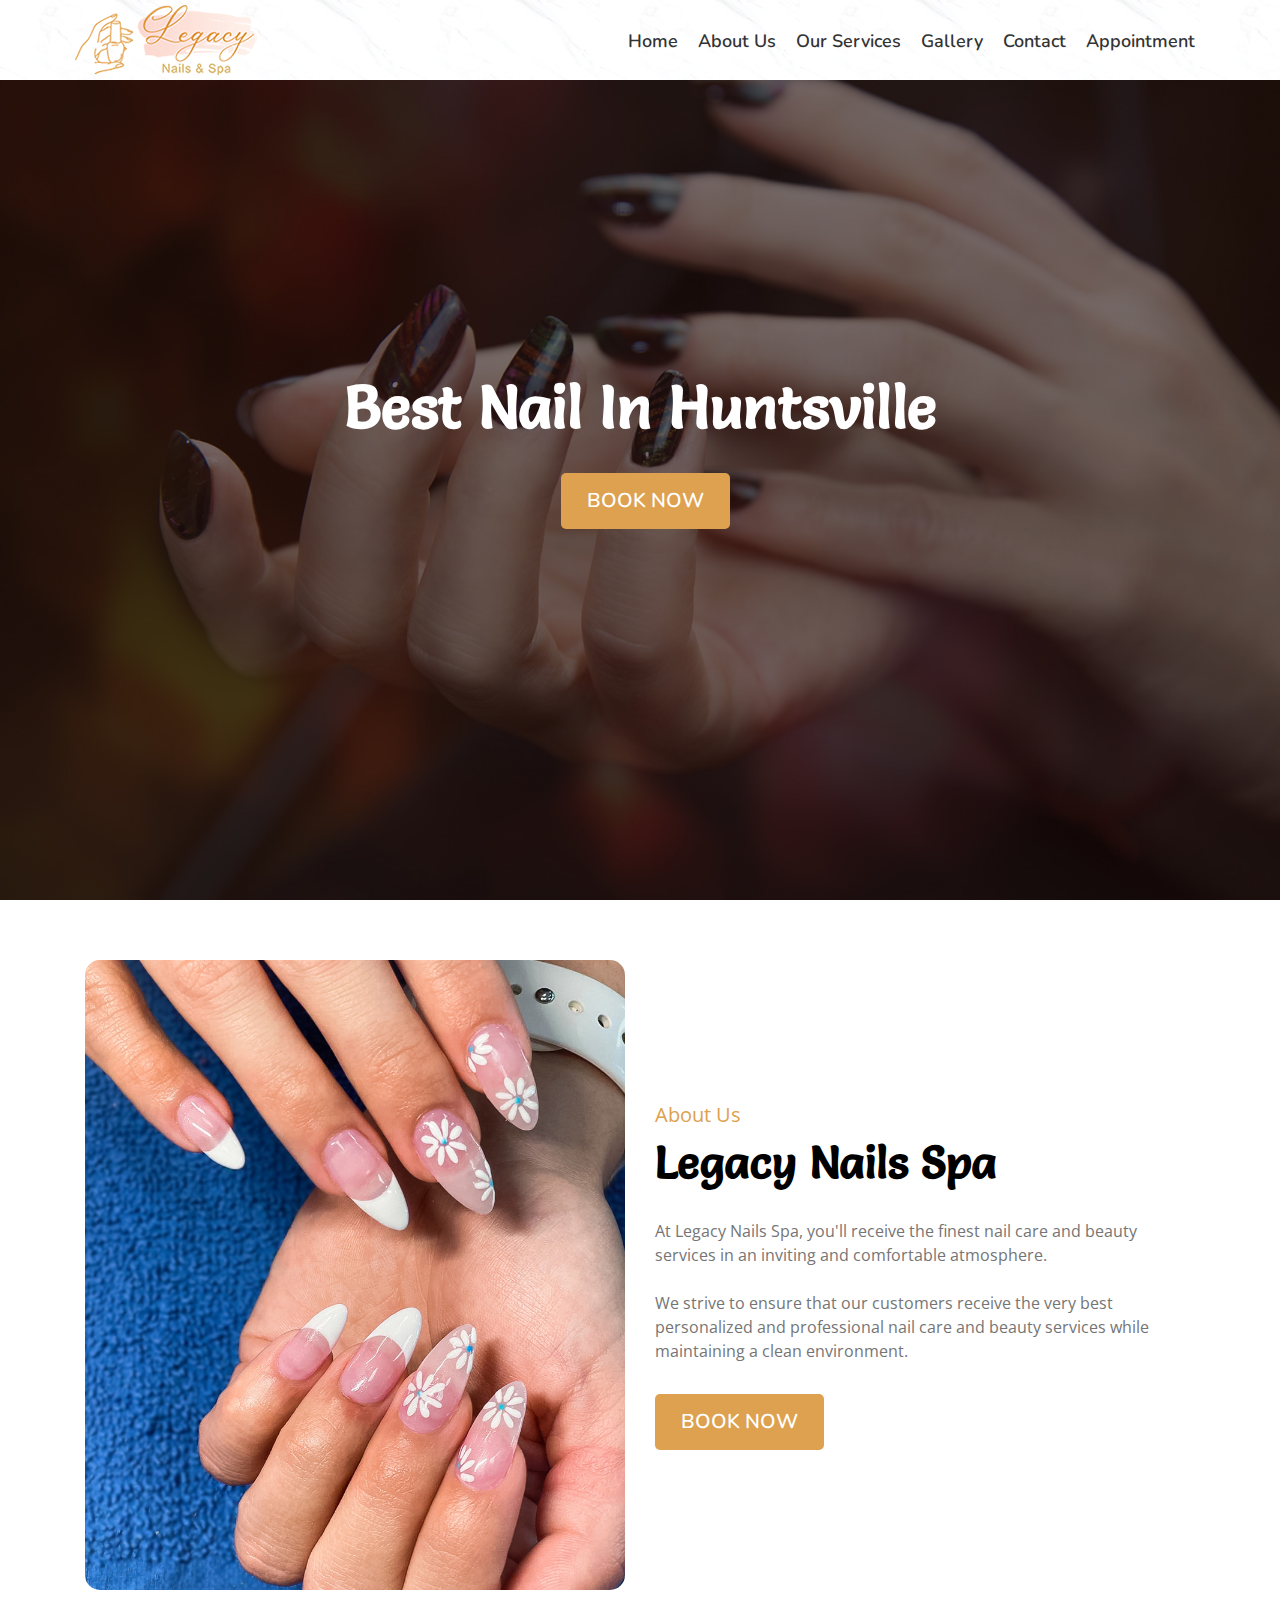
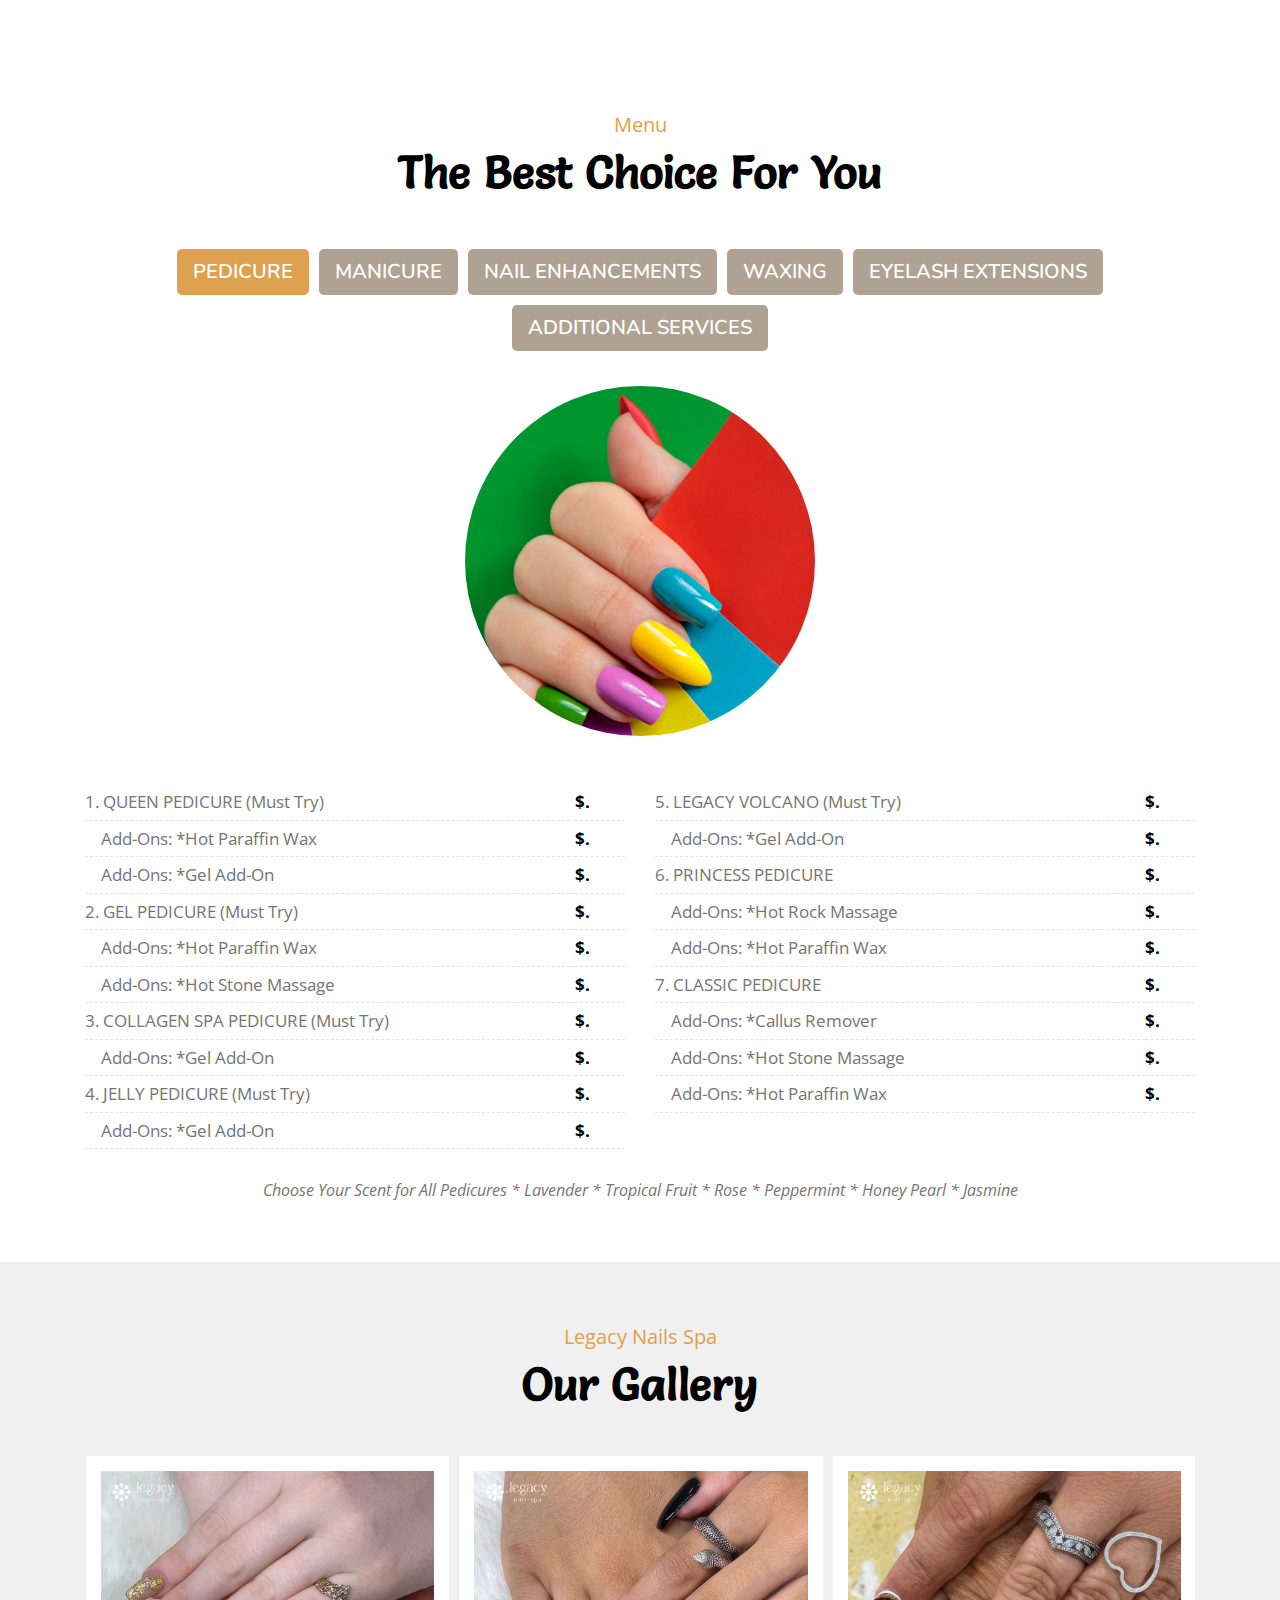
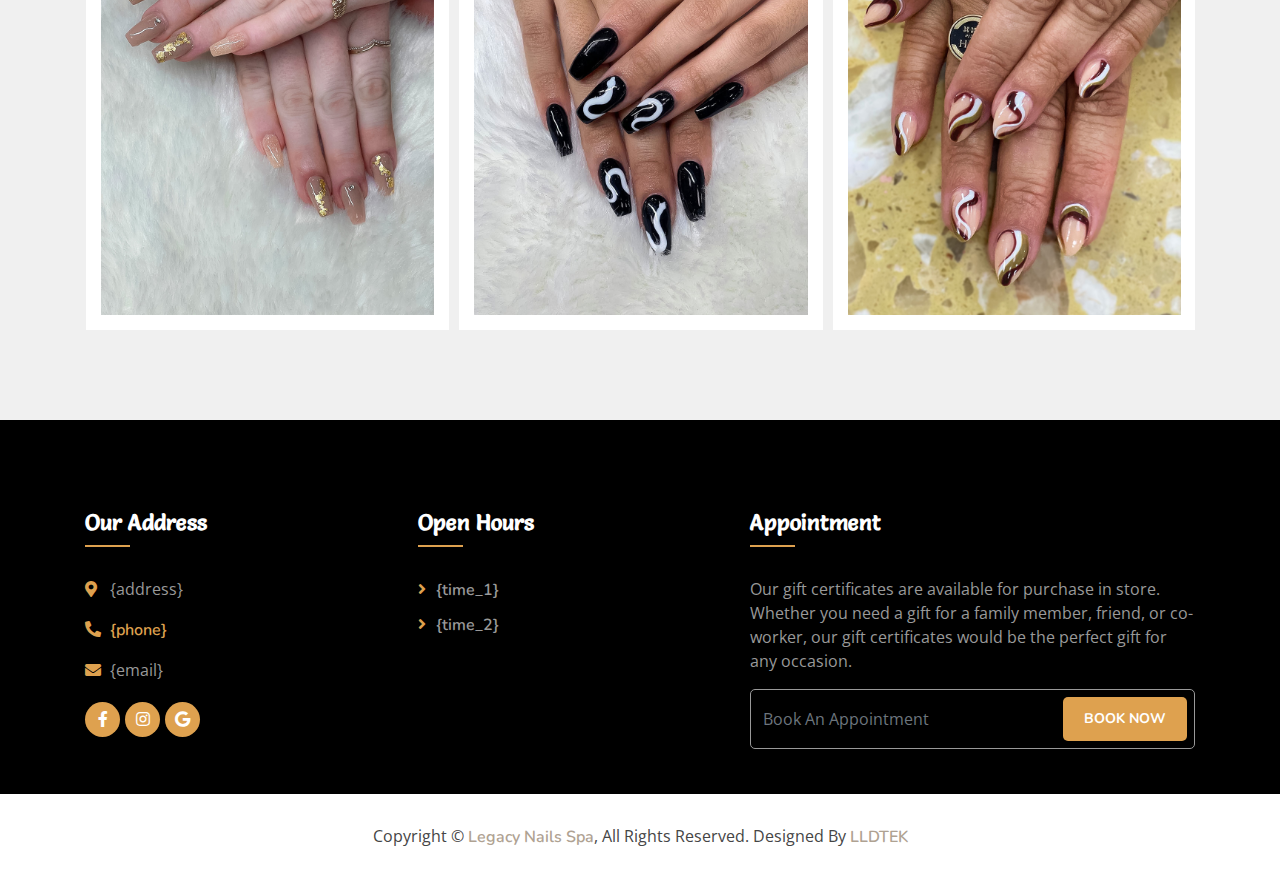
<file: index.html>
<!DOCTYPE html>
<html lang="en">
    <head>
        <meta charset="utf-8">
        <meta content="width=device-width, initial-scale=1.0" name="viewport">

        <meta name="description" content="At Legacy Nails Spa, you'll receive the finest nail care and beauty services in an inviting and comfortable atmosphere. We strive to ensure that our customers receive the very best personalized and professional nail care and beauty services while maintaining a clean environment.">
        <meta name="keyword" content="Legacy Nails Spa, Legacy Nails Spa in Huntsville, Legacy Nails Spa in Alabama 35803, nails salon near me, luxury nails, best nails color, nails spa, nails salon, nails bar, perfect nail, nails polish, gel polish, acrylics, nails company, best nail color, nude nail colors, nail design, nails spa near me, manicure, acrylic paint, pedicure near me">
        <meta name="author" content="Legacy Nails Spa | Top Nails Salon in Huntsville Alabama 35803">
        <title>Legacy Nails Spa | Top Nails Salon in Huntsville Alabama 35803</title>

        <!-- Favicon -->
        <link href="images/favicon.ico" rel="icon">

        <!-- Google Font -->
        <link href="https://fonts.googleapis.com/css?family=Open+Sans:300,400|Nunito:600,700" rel="stylesheet"> 
        
        <!-- CSS Libraries -->
        <link href="https://stackpath.bootstrapcdn.com/bootstrap/4.4.1/css/bootstrap.min.css" rel="stylesheet">
        <link href="https://cdnjs.cloudflare.com/ajax/libs/font-awesome/5.10.0/css/all.min.css" rel="stylesheet">
        <link href="lib/animate/animate.min.css" rel="stylesheet">
        <link href="lib/owlcarousel/assets/owl.carousel.min.css" rel="stylesheet">
        <link href="lib/flaticon/font/flaticon.css" rel="stylesheet">
        <link href="lib/tempusdominus/css/tempusdominus-bootstrap-4.min.css" rel="stylesheet" />
        <link href="css/owl.carousel.css" rel="stylesheet" /><link href="css/owl.theme.default.min.css" rel="stylesheet" />

        <!-- Template Stylesheet -->
        <link href="css/style.css" rel="stylesheet">
        <link rel="preconnect" href="https://fonts.googleapis.com">
        <link rel="preconnect" href="https://fonts.gstatic.com" crossorigin>
        <link href="https://fonts.googleapis.com/css2?family=Salsa&display=swap" rel="stylesheet">
    </head>

    <body>
        <!-- Nav Bar Start -->
            <div id="header"></div>
        <!-- Nav Bar End -->



        <!-- Carousel Start -->
        <div class="carousel">
            <div class="container-fluid">
                <div class="owl-carousel">
                    <div class="carousel-item">
                        <div class="carousel-img">
                            <img src="images/an-nails-and-spa-slide-01.jpg" alt="Legacy Nails Spas Slide 01">
                        </div>
                        <div class="carousel-text">
                            <h1>Best <span>Nail</span> In Huntsville</h1>
                            <div class="carousel-btn">
                                <!-- <a class="btn custom-btn" target=_blank href="menu.html">View Menu</a> -->
                                <a class="btn custom-btn" target=_blank href="" data-booking>Book Now</a>
                            </div>
                        </div>
                    </div>
                    <div class="carousel-item">
                        <div class="carousel-img">
                            <img src="images/an-nails-and-spa-slide-02.jpg" alt="Legacy Nails Spas Slide 02">
                        </div>
                        <div class="carousel-text">
                            <h1>Best<span> Quality</span> For The Price</h1>
                            <div class="carousel-btn">
                                <!-- <a class="btn custom-btn" target=_blank href="menu.html">View Menu</a> -->
                                <a class="btn custom-btn" target=_blank href="" data-booking>Book Now</a>
                            </div>
                        </div>
                    </div>
                    <div class="carousel-item">
                        <div class="carousel-img">
                            <img src="images/an-nails-and-spa-slide-03.jpg" alt="Legacy Nails Spas Slide 03">
                        </div>
                        <div class="carousel-text">
                            <h1>Many <span>Promotion</span> Every Month</h1>
                            <div class="carousel-btn">
                                <!-- <a class="btn custom-btn" target=_blank href="menu.html">View Menu</a> -->
                                <a class="btn custom-btn" target=_blank href="" data-booking>Book Now</a>
                            </div>
                        </div>
                    </div>
                </div>
            </div>
        </div>
        <!-- Carousel End -->
        

        <!-- About Start -->
        <div class="booking">
        <div class="about">
            <div class="container">
                <div class="row align-items-center">
                    <div class="col-md-6">
                        <div class="about-img">
                            <img src="#" pic_src="about-01" path>
                        </div>
                    </div>
                    <div class="col-md-6">
                        <div class="about-content">
                            <div class="section-header">
                                <p>About Us</p>
                                <h2>Legacy Nails Spa</h2>
                            </div>
                            <div class="about-text">
                                <p>
                                    At Legacy Nails Spa, you'll receive the finest nail care and beauty services in an inviting and comfortable atmosphere.<br><br>
                                    We strive to ensure that our customers receive the very best personalized and professional nail care and beauty services while maintaining a clean environment.
                                </p>
                                <a class="btn custom-btn" target=_blank href="" data-booking>Book Now</a>
                            </div>
                        </div>
                    </div>
                </div>
            </div>
        </div>
        </div>
        <!-- About End -->
        
        
        <!-- Video Modal Start-->
        <div class="modal fade" id="videoModal" tabindex="-1" role="dialog" aria-labelledby="exampleModalLabel" aria-hidden="true">
            <div class="modal-dialog" role="document">
                <div class="modal-content">
                    <div class="modal-body">
                        <button type="button" class="close" data-dismiss="modal" aria-label="Close">
                            <span aria-hidden="true">&times;</span>
                        </button>        
                        <!-- 16:9 aspect ratio -->
                        <div class="embed-responsive embed-responsive-16by9">
                            <iframe class="embed-responsive-item" src="" id="video"  allowscriptaccess="always" allow="autoplay"></iframe>
                        </div>
                    </div>
                </div>
            </div>
        </div> 
        <!-- Video Modal End -->
       
                
        <!-- Menu Start -->
         <!-- Menu Start -->
         <div class="menu">
            <div class="container">
                <div class="section-header text-center">
                    <p>Menu</p>
                    <h2>The Best Choice For You</h2>
                </div>
                <div class="menu-tab">
                    <ul class="nav nav-pills justify-content-center">
                        <li class="nav-item">
                            <a class="nav-link active" data-toggle="pill" href="#PEDICURE">PEDICURE</a>
                        </li>
                        <li class="nav-item">
                            <a class="nav-link" data-toggle="pill" href="#MANICURE">MANICURE</a>
                        </li>
                        <li class="nav-item">
                            <a class="nav-link" data-toggle="pill" href="#NAILENHANCEMENTS">NAIL ENHANCEMENTS</a>
                        </li>
                        <li class="nav-item">
                            <a class="nav-link" data-toggle="pill" href="#WAXING">WAXING</a>
                        </li>
                        <li class="nav-item">
                            <a class="nav-link" data-toggle="pill" href="#EYELASHEXTENSIONS">EYELASH EXTENSIONS</a>
                        </li>
                        <li class="nav-item">
                            <a class="nav-link" data-toggle="pill" href="#ADDITIONALSERVICES">ADDITIONAL SERVICES</a>
                        </li>
                        
                    </ul>
                    <div class="tab-content">
                        <div id="PEDICURE" class="container tab-pane active">
                            <div class="row justify-content-center">
                                <div class="col-6 col-md-5 col-lg-4">
                                    <img src="#" alt="" pic_src="service-01" path>
                                </div>
                            </div>
                            <div class="row mt-5">
                                <div class="col-md-6">
                                    <div class="menu-text">
                                        <div class="display-table">
                                            <div class="title-small display-row">
                                                <div class="display-col w-100">1. QUEEN PEDICURE (Must Try)</div>
                                                <div class="color-price display-col">
                                                    <div class="width-price">$.</div>
                                                </div>
                                            </div>
                                            <div class="title-small display-row">
                                                <div class="display-col w-100 pl-3">Add-Ons: *Hot Paraffin Wax</div>
                                                <div class="color-price display-col">
                                                    <div class="width-price">$.</div>
                                                </div>
                                            </div>
                                            <div class="title-small display-row">
                                                <div class="display-col w-100 pl-3">Add-Ons: *Gel Add-On</div>
                                                <div class="color-price display-col">
                                                    <div class="width-price">$.</div>
                                                </div>
                                            </div>
                                        </div>
                                    </div>
                                    <div class="menu-text">
                                        <div class="display-table">
                                            <div class="title-small display-row">
                                                <div class="display-col w-100">2. GEL PEDICURE (Must Try)</div>
                                                <div class="color-price display-col">
                                                    <div class="width-price">$.</div>
                                                </div>
                                            </div>
                                            <div class="title-small display-row">
                                                <div class="display-col w-100 pl-3">Add-Ons: *Hot Paraffin Wax</div>
                                                <div class="color-price display-col">
                                                    <div class="width-price">$.</div>
                                                </div>
                                            </div>
                                            <div class="title-small display-row">
                                                <div class="display-col w-100 pl-3">Add-Ons: *Hot Stone Massage</div>
                                                <div class="color-price display-col">
                                                    <div class="width-price">$.</div>
                                                </div>
                                            </div>
                                        </div>
                                    </div>
                                    <div class="menu-text">
                                        <div class="display-table">
                                            <div class="title-small display-row">
                                                <div class="display-col w-100">3. COLLAGEN SPA PEDICURE (Must Try)</div>
                                                <div class="color-price display-col">
                                                    <div class="width-price">$.</div>
                                                </div>
                                            </div>
                                            <div class="title-small display-row">
                                                <div class="display-col w-100 pl-3">Add-Ons: *Gel Add-On</div>
                                                <div class="color-price display-col">
                                                    <div class="width-price">$.</div>
                                                </div>
                                            </div>
                                        </div>
                                    </div>
                                    <div class="menu-text">
                                        <div class="display-table">
                                            <div class="title-small display-row">
                                                <div class="display-col w-100">4. JELLY PEDICURE (Must Try)</div>
                                                <div class="color-price display-col">
                                                    <div class="width-price">$.</div>
                                                </div>
                                            </div>
                                            <div class="title-small display-row">
                                                <div class="display-col w-100 pl-3">Add-Ons: *Gel Add-On</div>
                                                <div class="color-price display-col">
                                                    <div class="width-price">$.</div>
                                                </div>
                                            </div>
                                        </div>
                                    </div>
                                </div>
                                <div class="col-md-6">
                                    <div class="menu-text">
                                        <div class="display-table">
                                            <div class="title-small display-row">
                                                <div class="display-col w-100">5. LEGACY VOLCANO (Must Try)</div>
                                                <div class="color-price display-col">
                                                    <div class="width-price">$.</div>
                                                </div>
                                            </div>
                                            <div class="title-small display-row">
                                                <div class="display-col w-100 pl-3">Add-Ons: *Gel Add-On</div>
                                                <div class="color-price display-col">
                                                    <div class="width-price">$.</div>
                                                </div>
                                            </div>
                                        </div>
                                    </div>
                                    <div class="menu-text">
                                        <div class="display-table">
                                            <div class="title-small display-row">
                                                <div class="display-col w-100">6. PRINCESS PEDICURE</div>
                                                <div class="color-price display-col">
                                                    <div class="width-price">$.</div>
                                                </div>
                                            </div>
                                            <div class="title-small display-row">
                                                <div class="display-col w-100 pl-3">Add-Ons: *Hot Rock Massage</div>
                                                <div class="color-price display-col">
                                                    <div class="width-price">$.</div>
                                                </div>
                                            </div>
                                            <div class="title-small display-row">
                                                <div class="display-col w-100 pl-3">Add-Ons: *Hot Paraffin Wax</div>
                                                <div class="color-price display-col">
                                                    <div class="width-price">$.</div>
                                                </div>
                                            </div>
                                        </div>
                                    </div>
                                    <div class="menu-text">
                                        <div class="display-table">
                                            <div class="title-small display-row">
                                                <div class="display-col w-100">7. CLASSIC PEDICURE</div>
                                                <div class="color-price display-col">
                                                    <div class="width-price">$.</div>
                                                </div>
                                            </div>
                                            <div class="title-small display-row">
                                                <div class="display-col w-100 pl-3">Add-Ons: *Callus Remover</div>
                                                <div class="color-price display-col">
                                                    <div class="width-price">$.</div>
                                                </div>
                                            </div>
                                            <div class="title-small display-row">
                                                <div class="display-col w-100 pl-3">Add-Ons: *Hot Stone Massage</div>
                                                <div class="color-price display-col">
                                                    <div class="width-price">$.</div>
                                                </div>
                                            </div>
                                            <div class="title-small display-row">
                                                <div class="display-col w-100 pl-3">Add-Ons: *Hot Paraffin Wax</div>
                                                <div class="color-price display-col">
                                                    <div class="width-price">$.</div>
                                                </div>
                                            </div>
                                        </div>
                                    </div>
                                </div>
                            </div>
                            <div class="row justify-content-center mt-4">
                                <div class="menu-text text-center">
                                    <p class="font-italic">Choose Your Scent for All Pedicures
                                        * Lavender
                                        * Tropical Fruit
                                        * Rose
                                        * Peppermint
                                        * Honey Pearl
                                        * Jasmine
                                    </p>
                                </div>
                            </div>
                        </div>
                       
                        <div id="MANICURE" class="container tab-pane">
                            <div class="row justify-content-center">
                                <div class="col-6 col-md-5 col-lg-4">
                                    <img alt="" pic_src="service-02" path>
                                </div>
                            </div>
                            <div class="row mt-5">
                                <div class="col-md-6">
                                    <div class="menu-text">
                                        <div class="display-table">
                                            <div class="title-small display-row">
                                                <div class="display-col w-100">Classic Manicure (Regular Polish)</div>
                                                <div class="color-price display-col">
                                                    <div class="width-price">$.</div>
                                                </div>
                                            </div>
                                        </div>
                                    </div>
                                    <div class="menu-text">
                                        <div class="display-table">
                                            <div class="title-small display-row">
                                                <div class="display-col w-100">Sugar Scrub Manicure (Regular Polish)</div>
                                                <div class="color-price display-col">
                                                    <div class="width-price">$.</div>
                                                </div>
                                            </div>
                                        </div>
                                    </div>
                                    <div class="menu-text">
                                        <div class="display-table">
                                            <div class="title-small display-row">
                                                <div class="display-col w-100">Luxury Manicure (Sugar Scrub + Paraffin)</div>
                                                <div class="color-price display-col">
                                                    <div class="width-price">$.</div>
                                                </div>
                                            </div>
                                        </div>
                                    </div>
                                    
                                </div>
                                <div class="col-md-6">
                                    <div class="menu-text">
                                        <div class="display-table">
                                            <div class="title-small display-row">
                                                <div class="display-col w-100">Manicure With Gel/ Shellac</div>
                                                <div class="color-price display-col">
                                                    <div class="width-price">$.</div>
                                                </div>
                                            </div>
                                        </div>
                                    </div>
                                    <div class="menu-text">
                                        <div class="display-table">
                                            <div class="title-small display-row">
                                                <div class="display-col w-100">Legacy Manicure With Gel</div>
                                                <div class="color-price display-col">
                                                    <div class="width-price">$.</div>
                                                </div>
                                            </div>
                                        </div>
                                    </div>
                                </div>
                            </div>
                            
                        </div>

                        <div id="NAILENHANCEMENTS" class="container tab-pane">
                            <div class="row justify-content-center">
                                <div class="col-6 col-md-5 col-lg-4">
                                    <img src="#" alt="" pic_src="service-03" path>
                                </div>
                            </div>
                            <div class="row mt-5">
                                <div class="col-md-6">
                                    <div class="menu-text">
                                        <div class="display-table">
                                            <div class="title-small display-row">
                                                <div class="display-col w-100">Acrylic Gel Full Set</div>
                                                <div class="color-price display-col">
                                                    <div class="width-price">$.</div>
                                                </div>
                                            </div>
                                        </div>
                                    </div>
                                    <div class="menu-text">
                                        <div class="display-table">
                                            <div class="title-small display-row">
                                                <div class="display-col w-100">Acrylic Gel Fill-In</div>
                                                <div class="color-price display-col">
                                                    <div class="width-price">$.</div>
                                                </div>
                                            </div>
                                        </div>
                                    </div>
                                    <div class="menu-text">
                                        <div class="display-table">
                                            <div class="title-small display-row">
                                                <div class="display-col w-100">Pink & White Full Set</div>
                                                <div class="color-price display-col">
                                                    <div class="width-price">$.</div>
                                                </div>
                                            </div>
                                        </div>
                                    </div>
                                    <div class="menu-text">
                                        <div class="display-table">
                                            <div class="title-small display-row">
                                                <div class="display-col w-100">Pink & White Fill-In</div>
                                                <div class="color-price display-col">
                                                    <div class="width-price">$.</div>
                                                </div>
                                            </div>
                                        </div>
                                    </div>
                                    <div class="menu-text">
                                        <div class="display-table">
                                            <div class="title-small display-row">
                                                <div class="display-col w-100">Acrylic Powder Color Full Set</div>
                                                <div class="color-price display-col">
                                                    <div class="width-price">$.</div>
                                                </div>
                                            </div>
                                        </div>
                                    </div>

                                    <div class="menu-text">
                                        <div class="display-table">
                                            <div class="title-small display-row">
                                                <div class="display-col w-100">Acrylic Powder Color Fill-In</div>
                                                <div class="color-price display-col">
                                                    <div class="width-price">$.</div>
                                                </div>
                                            </div>
                                        </div>
                                    </div>
                                </div>
                                <div class="col-md-6">
                                    
                                    <div class="menu-text">
                                        <div class="display-table">
                                            <div class="title-small display-row">
                                                <div class="display-col w-100">Ombré Powder Full Set</div>
                                                <div class="color-price display-col">
                                                    <div class="width-price">$.</div>
                                                </div>
                                            </div>
                                        </div>
                                    </div>
                                    <div class="menu-text">
                                        <div class="display-table">
                                            <div class="title-small display-row">
                                                <div class="display-col w-100">Ombré Powder Fill-In</div>
                                                <div class="color-price display-col">
                                                    <div class="width-price">$.</div>
                                                </div>
                                            </div>
                                        </div>
                                    </div>
                                    <div class="menu-text">
                                        <div class="display-table">
                                            <div class="title-small display-row">
                                                <div class="display-col w-100">Dipping Powder Overlay</div>
                                                <div class="color-price display-col">
                                                    <div class="width-price">$.</div>
                                                </div>
                                            </div>
                                        </div>
                                    </div>
                                    <div class="menu-text">
                                        <div class="display-table">
                                            <div class="title-small display-row">
                                                <div class="display-col w-100">Dipping Powder With Tip</div>
                                                <div class="color-price display-col">
                                                    <div class="width-price">$.</div>
                                                </div>
                                            </div>
                                        </div>
                                    </div>
                                    <div class="menu-text">
                                        <div class="display-table">
                                            <div class="title-small display-row">
                                                <div class="display-col w-100">*Shape
                                                    (Coffin, Almond, Stiletto...)</div>
                                                <div class="color-price display-col">
                                                    <div class="width-price">$.</div>
                                                </div>
                                            </div>
                                        </div>
                                    </div>
                                </div>
                            </div>
                            
                        </div>

                        <div id="WAXING" class="container tab-pane">
                            <div class="row justify-content-center">
                                <div class="col-6 col-md-5 col-lg-4">
                                    <img src="#" alt="" pic_src="service-04" path>
                                </div>
                            </div>
                            <div class="row mt-5">
                                <div class="col-md-6">
                                    <div class="menu-text">
                                        <div class="display-table">
                                            <div class="title-small display-row">
                                                <div class="display-col w-100">Eyebrows</div>
                                                <div class="color-price display-col">
                                                    <div class="width-price">$.</div>
                                                </div>
                                            </div>
                                        </div>
                                    </div>
                                    <div class="menu-text">
                                        <div class="display-table">
                                            <div class="title-small display-row">
                                                <div class="display-col w-100">Lips</div>
                                                <div class="color-price display-col">
                                                    <div class="width-price">$.</div>
                                                </div>
                                            </div>
                                        </div>
                                    </div>
                                    
                                </div>
                                <div class="col-md-6">
                                    <div class="menu-text">
                                        <div class="display-table">
                                            <div class="title-small display-row">
                                                <div class="display-col w-100">Chin</div>
                                                <div class="color-price display-col">
                                                    <div class="width-price">$.</div>
                                                </div>
                                            </div>
                                        </div>
                                    </div>
                                    <div class="menu-text">
                                        <div class="display-table">
                                            <div class="title-small display-row">
                                                <div class="display-col w-100">Face</div>
                                                <div class="color-price display-col">
                                                    <div class="width-price">$.</div>
                                                </div>
                                            </div>
                                        </div>
                                    </div>
                                </div>
                            </div>
                            
                        </div>

                        <div id="EYELASHEXTENSIONS" class="container tab-pane">
                            <div class="row justify-content-center">
                                <div class="col-6 col-md-5 col-lg-4">
                                    <img src="#" alt="" pic_src="service-05" path>
                                </div>
                            </div>
                            <div class="row mt-5">
                                <div class="col-md-6">
                                    <div class="menu-text">
                                        <div class="display-table">
                                            <div class="title-small display-row">
                                                <div class="display-col w-100">Eyelash Extensions</div>
                                                <div class="color-price display-col">
                                                    <div class="width-price">$.</div>
                                                </div>
                                            </div>
                                        </div>
                                    </div>
                                </div>
                                <div class="col-md-6">
                                </div>
                            </div>
                            
                        </div>

                        <div id="ADDITIONALSERVICES" class="container tab-pane">
                            <div class="row justify-content-center">
                                <div class="col-6 col-md-5 col-lg-4">
                                    <img src="#" alt="" pic_src="service-06" path>
                                </div>
                            </div>
                            <div class="row mt-5">
                                <div class="col-md-6">
                                    <div class="menu-text">
                                        <div class="display-table">
                                            <div class="title-small display-row">
                                                <div class="display-col w-100">Regular Polish Change (Hands/ Feet)</div>
                                                <div class="color-price display-col">
                                                    <div class="width-price">$.</div>
                                                </div>
                                            </div>
                                        </div>
                                    </div>
                                    <div class="menu-text">
                                        <div class="display-table">
                                            <div class="title-small display-row">
                                                <div class="display-col w-100">Gel Polish Change (Hands/Feet)</div>
                                                <div class="color-price display-col">
                                                    <div class="width-price">$.</div>
                                                </div>
                                            </div>
                                        </div>
                                    </div>
                                    <div class="menu-text">
                                        <div class="display-table">
                                            <div class="title-small display-row">
                                                <div class="display-col w-100">Toes Trim</div>
                                                <div class="color-price display-col">
                                                    <div class="width-price">$.</div>
                                                </div>
                                            </div>
                                        </div>
                                    </div>
                                    <div class="menu-text">
                                        <div class="display-table">
                                            <div class="title-small display-row">
                                                <div class="display-col w-100">Soak-Off</div>
                                                <div class="color-price display-col">
                                                    <div class="width-price">$.</div>
                                                </div>
                                            </div>
                                        </div>
                                    </div>
                                    
                                </div>
                                <div class="col-md-6">
                                    <div class="menu-text">
                                        <div class="display-table">
                                            <div class="title-small display-row">
                                                <div class="display-col w-100">1 Finger Fix</div>
                                                <div class="color-price display-col">
                                                    <div class="width-price">$.</div>
                                                </div>
                                            </div>
                                        </div>
                                    </div>
                                    <div class="menu-text">
                                        <div class="display-table">
                                            <div class="title-small display-row">
                                                <div class="display-col w-100">Design</div>
                                                <div class="color-price display-col">
                                                    <div class="width-price">$.</div>
                                                </div>
                                            </div>
                                        </div>
                                    </div>
                                    <div class="menu-text">
                                        <div class="display-table">
                                            <div class="title-small display-row">
                                                <div class="display-col w-100">French</div>
                                                <div class="color-price display-col">
                                                    <div class="width-price">$.</div>
                                                </div>
                                            </div>
                                        </div>
                                    </div>
                                    <div class="menu-text">
                                        <div class="display-table">
                                            <div class="title-small display-row">
                                                <div class="display-col w-100">Matte</div>
                                                <div class="color-price display-col">
                                                    <div class="width-price">$.</div>
                                                </div>
                                            </div>
                                        </div>
                                    </div>
                                </div>
                            </div>
                            
                        </div>
                    </div>
                </div>
            </div>
        </div>
        <!-- Menu End -->
        
        
        <!-- Team Start -->
        <div class="team">
            <div class="container">
                <div class="section-header text-center">
                    <p>Legacy Nails Spa</p>
                    <h2>Our Gallery</h2>
                </div>
                <div class="row">
                    <div class="col-12">
                        <div class="owl-carousel">
                            <div class="team-item">
                                <div class="team-img">
                                    <img src="#" alt="#" pic_src="gallery-01" path>
                                    <div class="team-social">
                                        <a target=_blank href="" data-facebook><i class="fab fa-facebook-f"></i></a>
                                        <a target=_blank href="" data-instagram><i class="fab fa-instagram"></i></a>
                                        <a target=_blank href="" data-google><i class="fab fa-google"></i></a>
                                    </div>
                                </div>
                                
                            </div>
                            <div class="team-item">
                                <div class="team-img">
                                    <img src="#" alt="#" pic_src="gallery-02" path>
                                    <div class="team-social">
                                        <a target=_blank href="" data-facebook><i class="fab fa-facebook-f"></i></a>
                                        <a target=_blank href="" data-instagram><i class="fab fa-instagram"></i></a>
                                        <a target=_blank href="" data-google><i class="fab fa-google"></i></a>
                                    </div>
                                </div>
                                
                            </div>
                            <div class="team-item">
                                <div class="team-img">
                                    <img src="#" alt="#" pic_src="gallery-03" path>
                                    <div class="team-social">
                                        <a target=_blank href="" data-facebook><i class="fab fa-facebook-f"></i></a>
                                        <a target=_blank href="" data-instagram><i class="fab fa-instagram"></i></a>
                                        <a target=_blank href="" data-google><i class="fab fa-google"></i></a>
                                    </div>
                                </div>
                                
                            </div>
                            <div class="team-item">
                                <div class="team-img">
                                    <img src="#" alt="#" pic_src="gallery-04" path>
                                    <div class="team-social">
                                        <a target=_blank href="" data-facebook><i class="fab fa-facebook-f"></i></a>
                                        <a target=_blank href="" data-instagram><i class="fab fa-instagram"></i></a>
                                        <a target=_blank href="" data-google><i class="fab fa-google"></i></a>
                                    </div>
                                </div>
                                
                            </div>
                            <div class="team-item">
                                <div class="team-img">
                                    <img src="#" alt="#" pic_src="gallery-05" path>
                                    <div class="team-social">
                                        <a target=_blank href="" data-facebook><i class="fab fa-facebook-f"></i></a>
                                        <a target=_blank href="" data-instagram><i class="fab fa-instagram"></i></a>
                                        <a target=_blank href="" data-google><i class="fab fa-google"></i></a>
                                    </div>
                                </div>
                                
                            </div>
                            <div class="team-item">
                                <div class="team-img">
                                    <img src="#" alt="#" pic_src="gallery-06" path>
                                    <div class="team-social">
                                        <a target=_blank href="" data-facebook><i class="fab fa-facebook-f"></i></a>
                                        <a target=_blank href="" data-instagram><i class="fab fa-instagram"></i></a>
                                        <a target=_blank href="" data-google><i class="fab fa-google"></i></a>
                                    </div>
                                </div>
                                
                            </div>
                          </div>
                    </div>
                </div>
            </div>
        </div>
        <!-- Team End -->
        
        


        

        <div id="footer"></div>

        <a href="#" class="back-to-top"><i class="fa fa-chevron-up"></i></a>

        <!-- JavaScript Libraries -->
        <script src="js/jquery.js"></script>
        <script src="js/owl.carousel.js"></script>
        <script src="https://stackpath.bootstrapcdn.com/bootstrap/4.4.1/js/bootstrap.bundle.min.js"></script>
        <script src="lib/easing/easing.min.js"></script>
        <script src="lib/owlcarousel/owl.carousel.min.js"></script>
        <script src="lib/tempusdominus/js/moment.min.js"></script>
        <script src="lib/tempusdominus/js/moment-timezone.min.js"></script>
        <script src="lib/tempusdominus/js/tempusdominus-bootstrap-4.min.js"></script>
        
        <!-- Contact Javascript File -->
        <script src="mail/jqBootstrapValidation.min.js"></script>
        <script src="mail/contact.js"></script>



        <!-- Template Javascript -->
        <script src="js/main.js"></script>

        <script>

            var topIMG = "images/legacy-nails-spa-logo.png";
            var sclIMG = "images/legacy-nails-spa-logo.png";

            $('img[alt="Legacy Nails Spa logo"]').attr("class", "logo")

            $(window).scroll(function() {
                var value = $(this).scrollTop();
                if (value > 50)
                    $("#logo-white").attr("src", sclIMG);
                else
                    $("#logo-white").attr("src", topIMG);
            });

            // Gallery 
            $('.owl-carousel').owlCarousel({
                loop:true,
                margin:10,
                responsiveClass:true,
                responsive:{
                    0:{
                        items:1,
                        nav:false,
                        loop:true
                    },
                    600:{
                        items:3,
                        nav:false,
                        loop:true
                    },
                    1000:{
                        items:3,
                        nav:false,
                        loop:true
                    }
                }
            })


        </script>


    <script src='./scripts/components.js'></script></body>
</html>
</file>
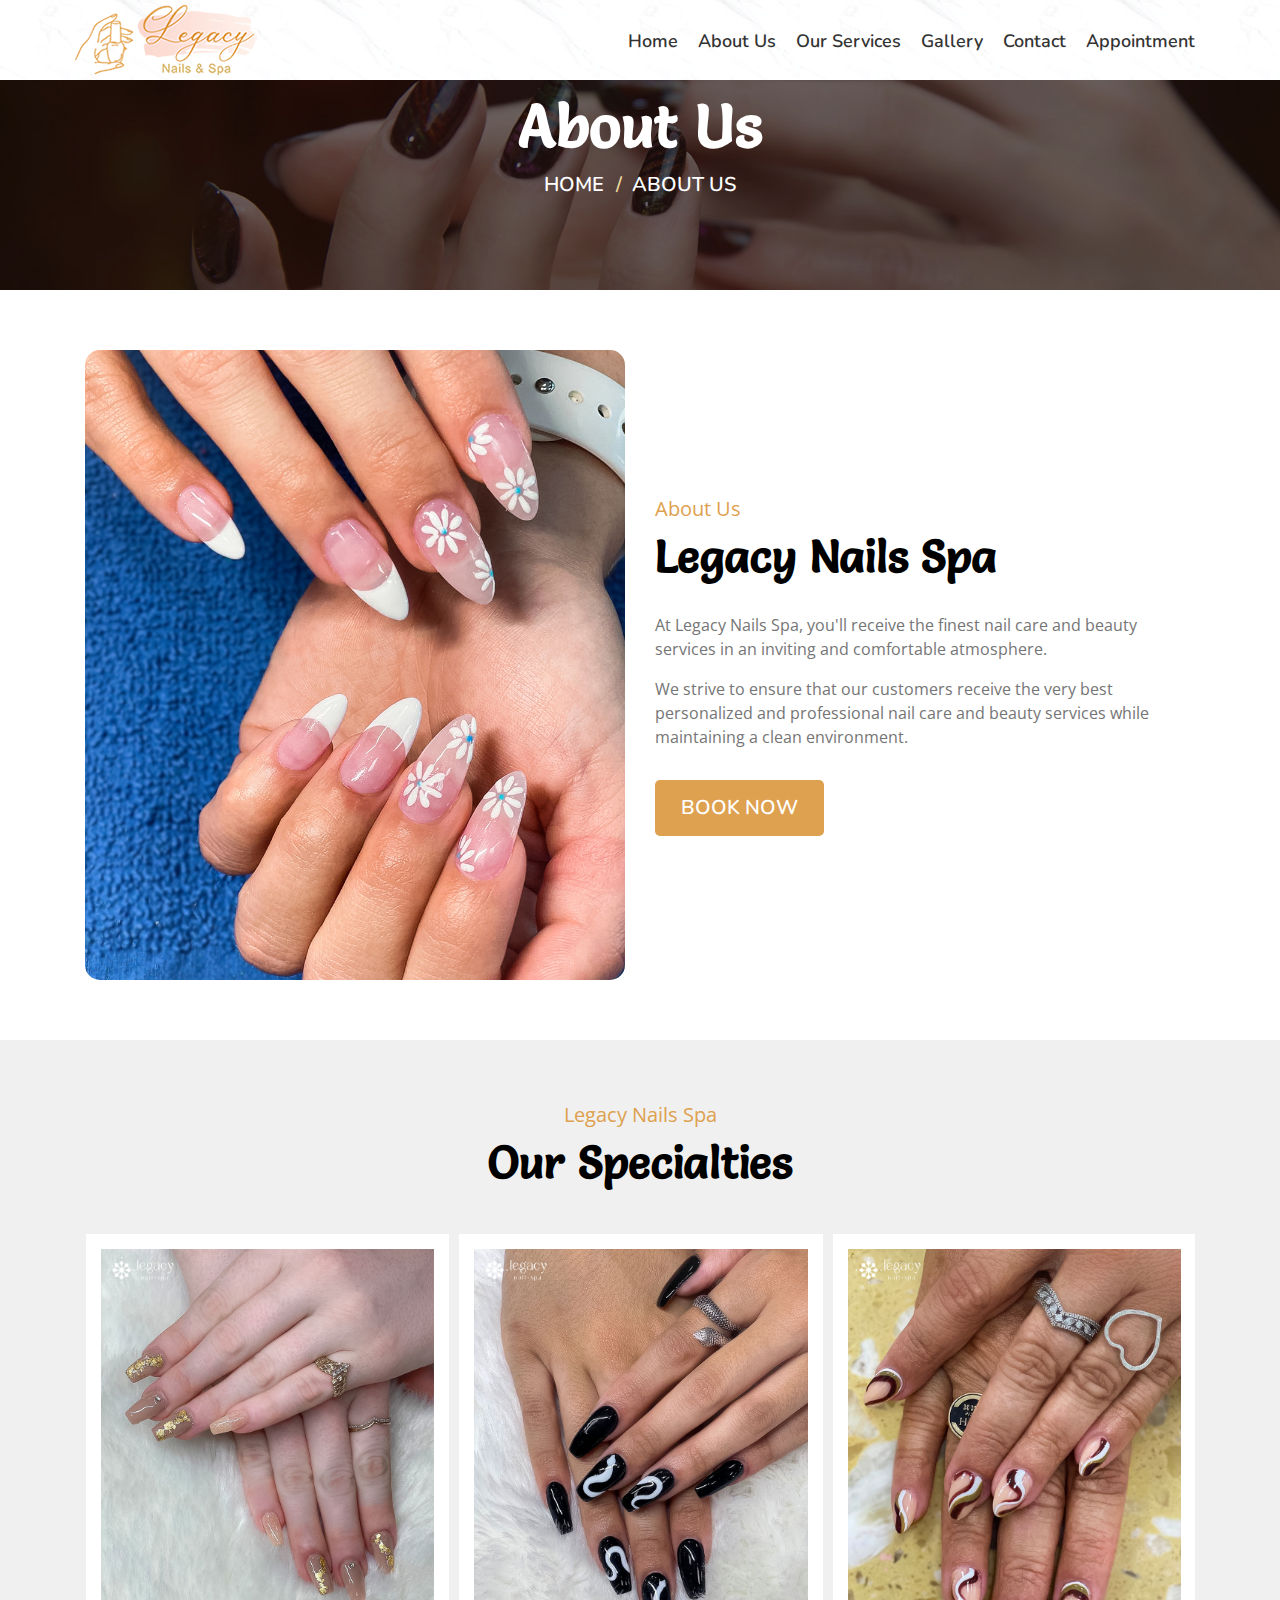
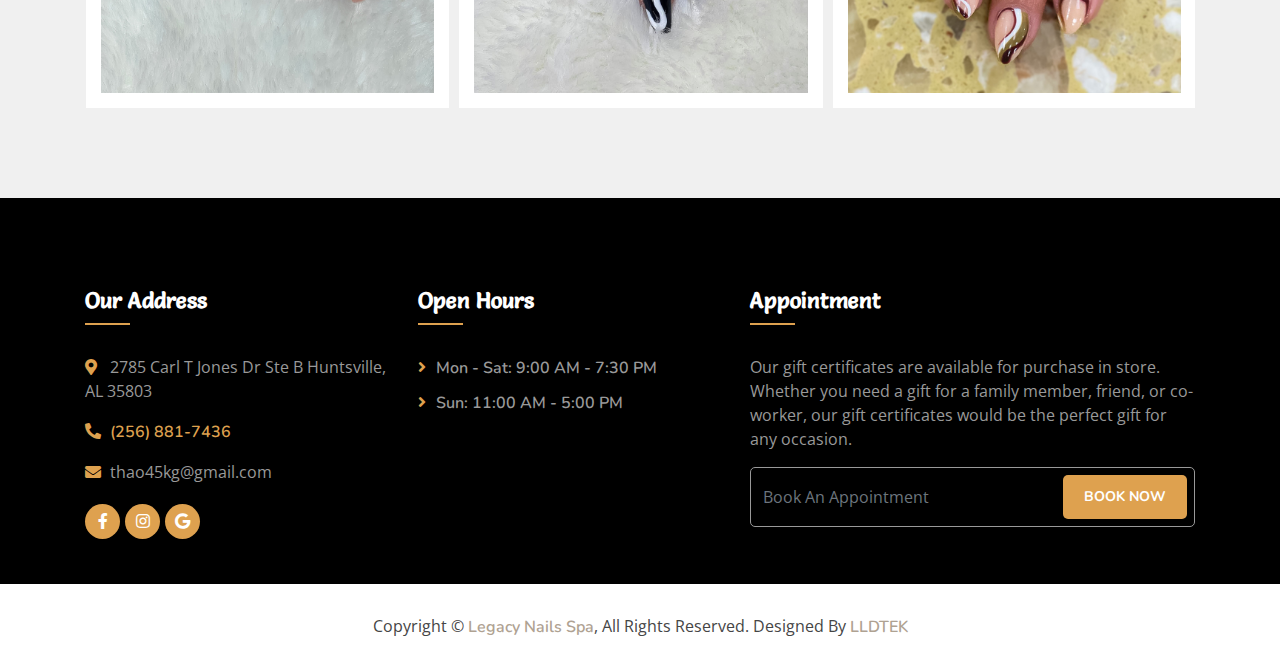
<file: about.html>
<!DOCTYPE html>
<html lang="en">
    <head>
        <meta charset="utf-8">
        <title>About | Legacy Nails Spa</title>
        <meta content="width=device-width, initial-scale=1.0" name="viewport">
        <meta content="Free Website Template" name="keywords">
        <meta content="Free Website Template" name="description">

        <!-- Favicon -->
        <link href="images/favicon.ico" rel="icon">

        <!-- Google Font -->
        <link href="https://fonts.googleapis.com/css?family=Open+Sans:300,400|Nunito:600,700" rel="stylesheet"> 
        
        <!-- CSS Libraries -->
        <link href="https://stackpath.bootstrapcdn.com/bootstrap/4.4.1/css/bootstrap.min.css" rel="stylesheet">
        <link href="https://cdnjs.cloudflare.com/ajax/libs/font-awesome/5.10.0/css/all.min.css" rel="stylesheet">
        <link href="lib/animate/animate.min.css" rel="stylesheet">
        <link href="lib/owlcarousel/assets/owl.carousel.min.css" rel="stylesheet">
        <link href="lib/flaticon/font/flaticon.css" rel="stylesheet">
        <link href="lib/tempusdominus/css/tempusdominus-bootstrap-4.min.css" rel="stylesheet" />
        <link href="css/owl.carousel.css" rel="stylesheet" /><link href="css/owl.theme.default.min.css" rel="stylesheet" />

        <!-- Template Stylesheet -->
        <link href="css/style.css" rel="stylesheet">
        <link rel="preconnect" href="https://fonts.googleapis.com">
<link rel="preconnect" href="https://fonts.gstatic.com" crossorigin>
<link href="https://fonts.googleapis.com/css2?family=Salsa&display=swap" rel="stylesheet">
    </head>

    <body>
        
        <div id="header"></div>        

        <!-- Page Header Start -->
        <div class="page-header mb-0">
            <div class="container">
                <div class="row">
                    <div class="col-12">
                        <h2>About Us</h2>
                    </div>
                    <div class="col-12">
                        <a href="">Home</a>
                        <a href="">About Us</a>
                    </div>
                </div>
            </div>
        </div>
        <!-- Page Header End -->
        
        
        <!-- About Start -->
        <div class="booking">
        <div class="about">
            <div class="container">
                <div class="row align-items-center">
                    <div class="col-md-6">
                        <div class="about-img">
                            <img pic_src="about-01" path>
                        </div>
                    </div>
                    <div class="col-md-6">
                        <div class="about-content">
                            <div class="section-header">
                                <p>About Us</p>
                                <h2>Legacy Nails Spa</h2>
                            </div>
                            <div class="about-text">
                                <p>
                                    At Legacy Nails Spa, you'll receive the finest nail care and beauty services in an inviting and comfortable atmosphere.
                                </p>
                                <p>
                                    We strive to ensure that our customers receive the very best personalized and professional nail care and beauty services while maintaining a clean environment.
                                </p>
                                <a class="btn custom-btn" target=_blank href="" data-booking>Book Now</a>
                            </div>
                        </div>
                    </div>
                </div>
            </div>
        </div>
        </div>
        <!-- About End -->
        
        
        <!-- Video Modal Start-->
        <div class="modal fade" id="videoModal" tabindex="-1" role="dialog" aria-labelledby="exampleModalLabel" aria-hidden="true">
            <div class="modal-dialog" role="document">
                <div class="modal-content">
                    <div class="modal-body">
                        <button type="button" class="close" data-dismiss="modal" aria-label="Close">
                            <span aria-hidden="true">&times;</span>
                        </button>        
                        <!-- 16:9 aspect ratio -->
                        <div class="embed-responsive embed-responsive-16by9">
                            <iframe class="embed-responsive-item" src="" id="video"  allowscriptaccess="always" allow="autoplay"></iframe>
                        </div>
                    </div>
                </div>
            </div>
        </div> 
        <!-- Video Modal End -->
        
        <!-- Team Start -->
        <div class="team">
            <div class="container">
                <div class="section-header text-center">
                    <p>Legacy Nails Spa</p>
                    <h2>Our Specialties</h2>
                </div>
                
                
                <div class="row">
                    <div class="col-12">
                        <div class="owl-carousel">
                            <div class="team-item">
                                <div class="team-img">
                                    <img src="#" alt="" pic_src="gallery-01" path>
                                    <div class="team-social">
                                        <a target=_blank href="" data-facebook><i class="fab fa-facebook-f"></i></a>
                                        <a target=_blank href="" data-instagram><i class="fab fa-instagram"></i></a>
                                        <a target=_blank href="" data-google><i class="fab fa-google"></i></a>
                                    </div>
                                </div>
                                
                            </div>
                            <div class="team-item">
                                <div class="team-img">
                                    <img src="#" alt="" pic_src="gallery-02" path>
                                    <div class="team-social">
                                        <a target=_blank href="" data-facebook><i class="fab fa-facebook-f"></i></a>
                                        <a target=_blank href="" data-instagram><i class="fab fa-instagram"></i></a>
                                        <a target=_blank href="" data-google><i class="fab fa-google"></i></a>
                                    </div>
                                </div>
                                
                            </div>
                            <div class="team-item">
                                <div class="team-img">
                                    <img src="#" alt="" pic_src="gallery-03" path>
                                    <div class="team-social">
                                        <a target=_blank href="" data-facebook><i class="fab fa-facebook-f"></i></a>
                                        <a target=_blank href="" data-instagram><i class="fab fa-instagram"></i></a>
                                        <a target=_blank href="" data-google><i class="fab fa-google"></i></a>
                                    </div>
                                </div>
                                
                            </div>
                            <div class="team-item">
                                <div class="team-img">
                                    <img src="#" alt="" pic_src="gallery-04" path>
                                    <div class="team-social">
                                        <a target=_blank href="" data-facebook><i class="fab fa-facebook-f"></i></a>
                                        <a target=_blank href="" data-instagram><i class="fab fa-instagram"></i></a>
                                        <a target=_blank href="" data-google><i class="fab fa-google"></i></a>
                                    </div>
                                </div>
                                
                            </div>
                            <div class="team-item">
                                <div class="team-img">
                                    <img src="#" alt="" pic_src="gallery-05" path>
                                    <div class="team-social">
                                        <a target=_blank href="" data-facebook><i class="fab fa-facebook-f"></i></a>
                                        <a target=_blank href="" data-instagram><i class="fab fa-instagram"></i></a>
                                        <a target=_blank href="" data-google><i class="fab fa-google"></i></a>
                                    </div>
                                </div>
                                
                            </div>
                            <div class="team-item">
                                <div class="team-img">
                                    <img src="#" alt="" pic_src="gallery-06" path>
                                    <div class="team-social">
                                        <a target=_blank href="" data-facebook><i class="fab fa-facebook-f"></i></a>
                                        <a target=_blank href="" data-instagram><i class="fab fa-instagram"></i></a>
                                        <a target=_blank href="" data-google><i class="fab fa-google"></i></a>
                                    </div>
                                </div>
                                
                            </div>
                          </div>
                    </div>
                </div>
                
            </div>
        </div>
        <!-- Team End -->

        <div id="footer"></div>
        <a href="#" class="back-to-top"><i class="fa fa-chevron-up"></i></a>

        <!-- JavaScript Libraries -->
        <script src="js/jquery.js"></script>
        <script src="js/owl.carousel.js"></script>
        <script src="https://stackpath.bootstrapcdn.com/bootstrap/4.4.1/js/bootstrap.bundle.min.js"></script>
        <script src="lib/easing/easing.min.js"></script>
        <script src="lib/owlcarousel/owl.carousel.min.js"></script>
        <script src="lib/tempusdominus/js/moment.min.js"></script>
        <script src="lib/tempusdominus/js/moment-timezone.min.js"></script>
        <script src="lib/tempusdominus/js/tempusdominus-bootstrap-4.min.js"></script>
        
        <!-- Contact Javascript File -->
        <script src="mail/jqBootstrapValidation.min.js"></script>
        <script src="mail/contact.js"></script>

        <!-- Template Javascript -->
        <script src="js/main.js"></script>

        <script>

            var topIMG = "images/an-nails-and-spa-logo-white.png";
            var sclIMG = "images/an-nails-and-spa-logo.png";

            $('img[alt="Legacy Nails Spa logo"]').attr("class", "logo")

            $(window).scroll(function() {
                var value = $(this).scrollTop();
                if (value > 50)
                    $("#logo-white").attr("src", sclIMG);
                else
                    $("#logo-white").attr("src", topIMG);
            });

            // Gallery 
            $('.owl-carousel').owlCarousel({
                loop:true,
                margin:10,
                responsiveClass:true,
                responsive:{
                    0:{
                        items:1,
                        nav:false,
                        loop:true
                    },
                    600:{
                        items:3,
                        nav:false,
                        loop:true
                    },
                    1000:{
                        items:3,
                        nav:false,
                        loop:true
                    }
                }
            })

        </script>


    <script src='./scripts/components.js'></script></body>
</html>
</file>
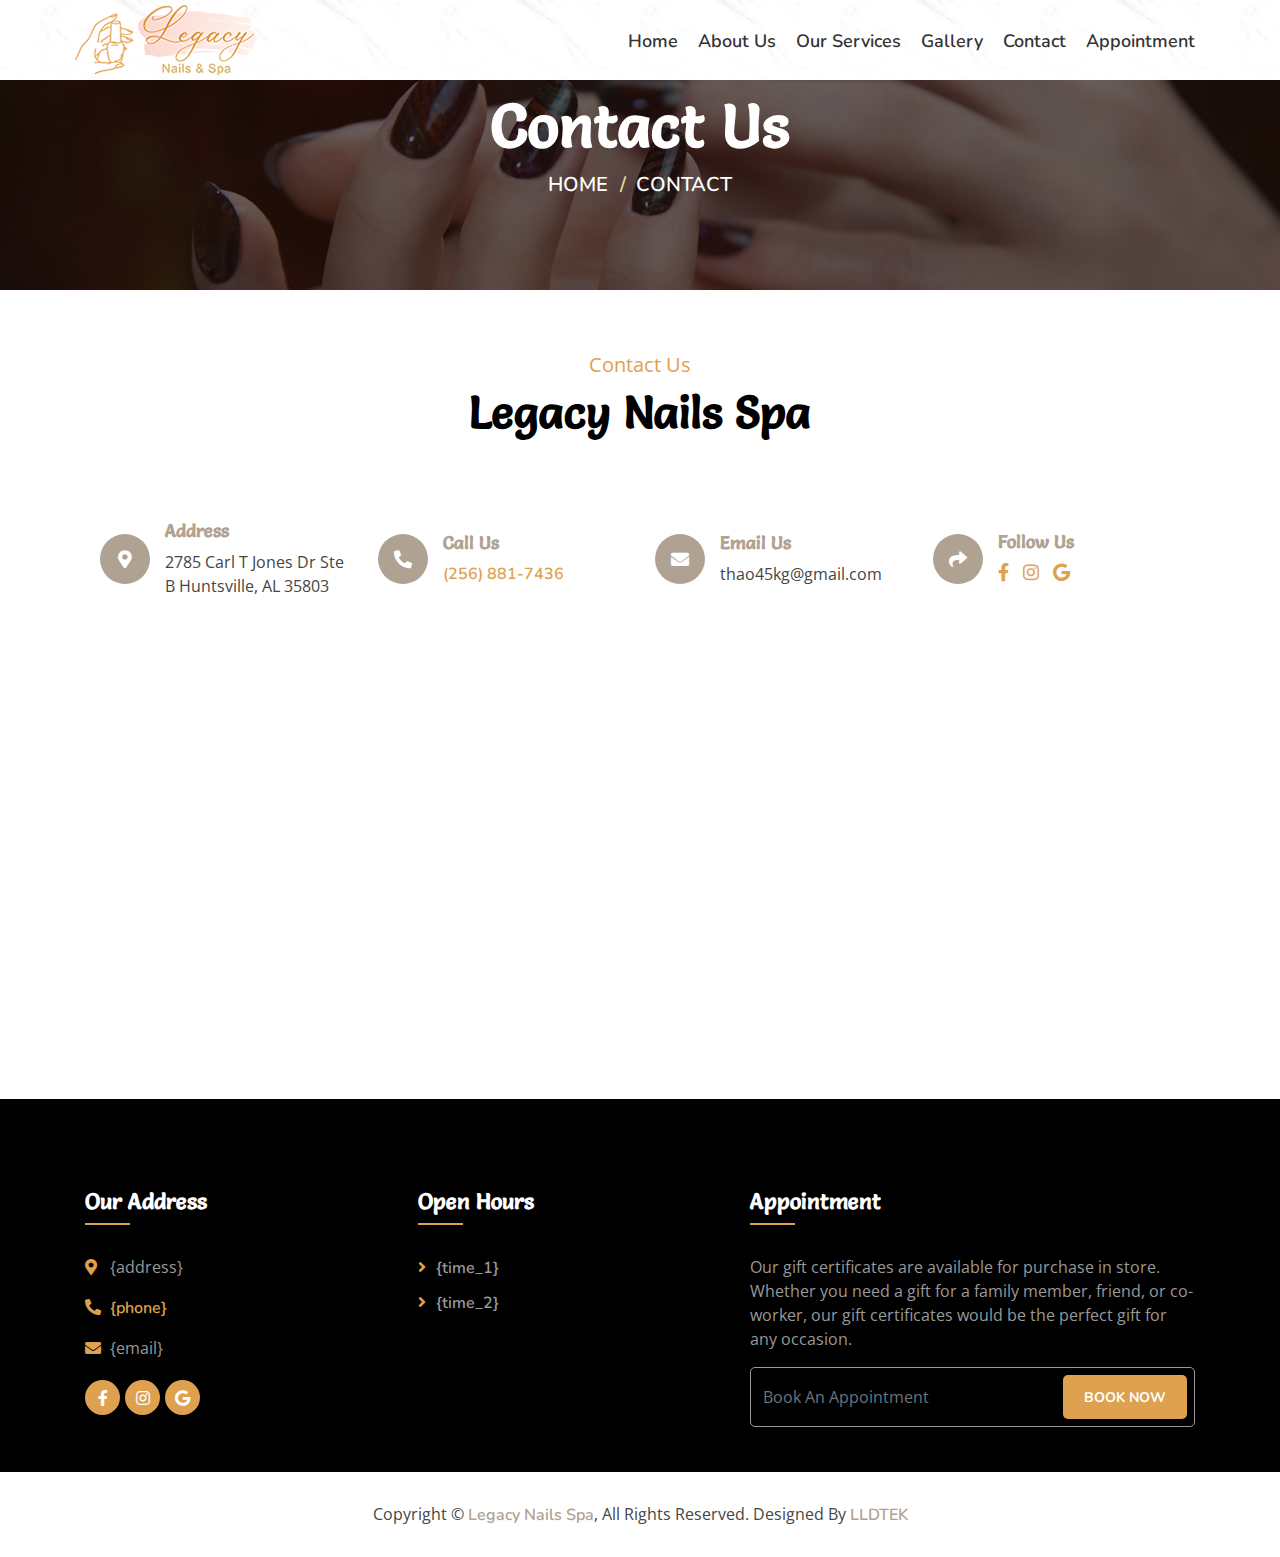
<file: contact.html>
<!DOCTYPE html>
<html lang="en">
    <head>
        <meta charset="utf-8">
        <title>Contact | Legacy Nails Spa</title>
        <meta content="width=device-width, initial-scale=1.0" name="viewport">
        <meta content="Free Website Template" name="keywords">
        <meta content="Free Website Template" name="description">

        <!-- Favicon -->
        <link href="images/favicon.ico" rel="icon">

        <!-- Google Font -->
        <link href="https://fonts.googleapis.com/css?family=Open+Sans:300,400|Nunito:600,700" rel="stylesheet"> 
        
        <!-- CSS Libraries -->
        <link href="https://stackpath.bootstrapcdn.com/bootstrap/4.4.1/css/bootstrap.min.css" rel="stylesheet">
        <link href="https://cdnjs.cloudflare.com/ajax/libs/font-awesome/5.10.0/css/all.min.css" rel="stylesheet">
        <link href="lib/animate/animate.min.css" rel="stylesheet">
        <link href="lib/owlcarousel/assets/owl.carousel.min.css" rel="stylesheet">
        <link href="lib/flaticon/font/flaticon.css" rel="stylesheet">
        <link href="lib/tempusdominus/css/tempusdominus-bootstrap-4.min.css" rel="stylesheet" />
        <link href="css/owl.carousel.css" rel="stylesheet" /><link href="css/owl.theme.default.min.css" rel="stylesheet" />

        <!-- Template Stylesheet -->
        <link href="css/style.css" rel="stylesheet">
        <link rel="preconnect" href="https://fonts.googleapis.com">
<link rel="preconnect" href="https://fonts.gstatic.com" crossorigin>
<link href="https://fonts.googleapis.com/css2?family=Salsa&display=swap" rel="stylesheet">
    </head>

    <body>
        <div id="header"></div>        
        
        
        <!-- Page Header Start -->
        <div class="page-header">
            <div class="container">
                <div class="row">
                    <div class="col-12">
                        <h2>Contact Us</h2>
                    </div>
                    <div class="col-12">
                        <a href="">Home</a>
                        <a href="">Contact</a>
                    </div>
                </div>
            </div>
        </div>
        <!-- Page Header End -->
        
        
        <!-- Contact Start -->
        <div class="contact">
            <div class="container">
                <div class="section-header text-center">
                    <p>Contact Us</p>
                    <h2>Legacy Nails Spa</h2>
                </div>
                <div class="row align-items-center contact-information">
                    <div class="col-md-6 col-lg-3">
                        <div class="contact-info">
                            <div class="contact-icon">
                                <i class="fa fa-map-marker-alt"></i>
                            </div>
                            <div class="contact-text">
                                <h3>Address</h3>
                                <p>{address}</p>
                            </div>
                        </div>
                    </div>
                    <div class="col-md-6 col-lg-3">
                        <div class="contact-info">
                            <div class="contact-icon">
                                <i class="fa fa-phone-alt"></i>
                            </div>
                            <div class="contact-text">
                                <h3>Call Us</h3>
                                <p><a href="" data-phone>{phone}</a></p>
                            </div>
                        </div>
                    </div>
                    <div class="col-md-6 col-lg-3">
                        <div class="contact-info">
                            <div class="contact-icon">
                                <i class="fa fa-envelope"></i>
                            </div>
                            <div class="contact-text">
                                <h3>Email Us</h3>
                                <p>{email}</p>
                            </div>
                        </div>
                    </div>
                    <div class="col-md-6 col-lg-3">
                        <div class="contact-info">
                            <div class="contact-icon">
                                <i class="fa fa-share"></i>
                            </div>
                            <div class="contact-text">
                                <h3>Follow Us</h3>
                                <div class="contact-social">
                                    <a href="" data-facebook><i class="fab fa-facebook-f"></i></a>
                                    <a href="" data-instagram><i class="fab fa-instagram"></i></a>
                                    <a href="" data-google><i class="fab fa-google"></i></a>
                                </div>
                            </div>
                        </div>
                    </div>
                </div>
                <div class="row contact-form">
                    
                        <iframe href="" data-maps src="" width="100%" height="450" style="border:0;" allowfullscreen="" loading="lazy" referrerpolicy="no-referrer-when-downgrade"></iframe>
                   
                    
                </div>
            </div>
        </div>
        <!-- Contact End -->


       <div id="footer"></div>

        <a href="#" class="back-to-top"><i class="fa fa-chevron-up"></i></a>

        <!-- JavaScript Libraries -->
        <script src="js/jquery.js"></script>
        <script src="js/owl.carousel.js"></script>
        <!-- <script src="https://code.jquery.com/jquery-3.4.1.min.js"></script> -->
        <script src="https://stackpath.bootstrapcdn.com/bootstrap/4.4.1/js/bootstrap.bundle.min.js"></script>
        <script src="lib/easing/easing.min.js"></script>
        <script src="lib/owlcarousel/owl.carousel.min.js"></script>
        <script src="lib/tempusdominus/js/moment.min.js"></script>
        <script src="lib/tempusdominus/js/moment-timezone.min.js"></script>
        <script src="lib/tempusdominus/js/tempusdominus-bootstrap-4.min.js"></script>
        
        <!-- Contact Javascript File -->
        <script src="mail/jqBootstrapValidation.min.js"></script>
        <script src="mail/contact.js"></script>

        <!-- Template Javascript -->
        <script src="js/main.js"></script>

        <script>

            var topIMG = "images/an-nails-and-spa-logo-white.png";
            var sclIMG = "images/an-nails-and-spa-logo.png";

            $('img[alt="Legacy Nails Spa logo"]').attr("class", "logo")

            $(window).scroll(function() {
                var value = $(this).scrollTop();
                if (value > 50)
                    $("#logo-white").attr("src", sclIMG);
                else
                    $("#logo-white").attr("src", topIMG);
            });
        </script>


    <script src='./scripts/components.js'></script></body>
</html>
</file>
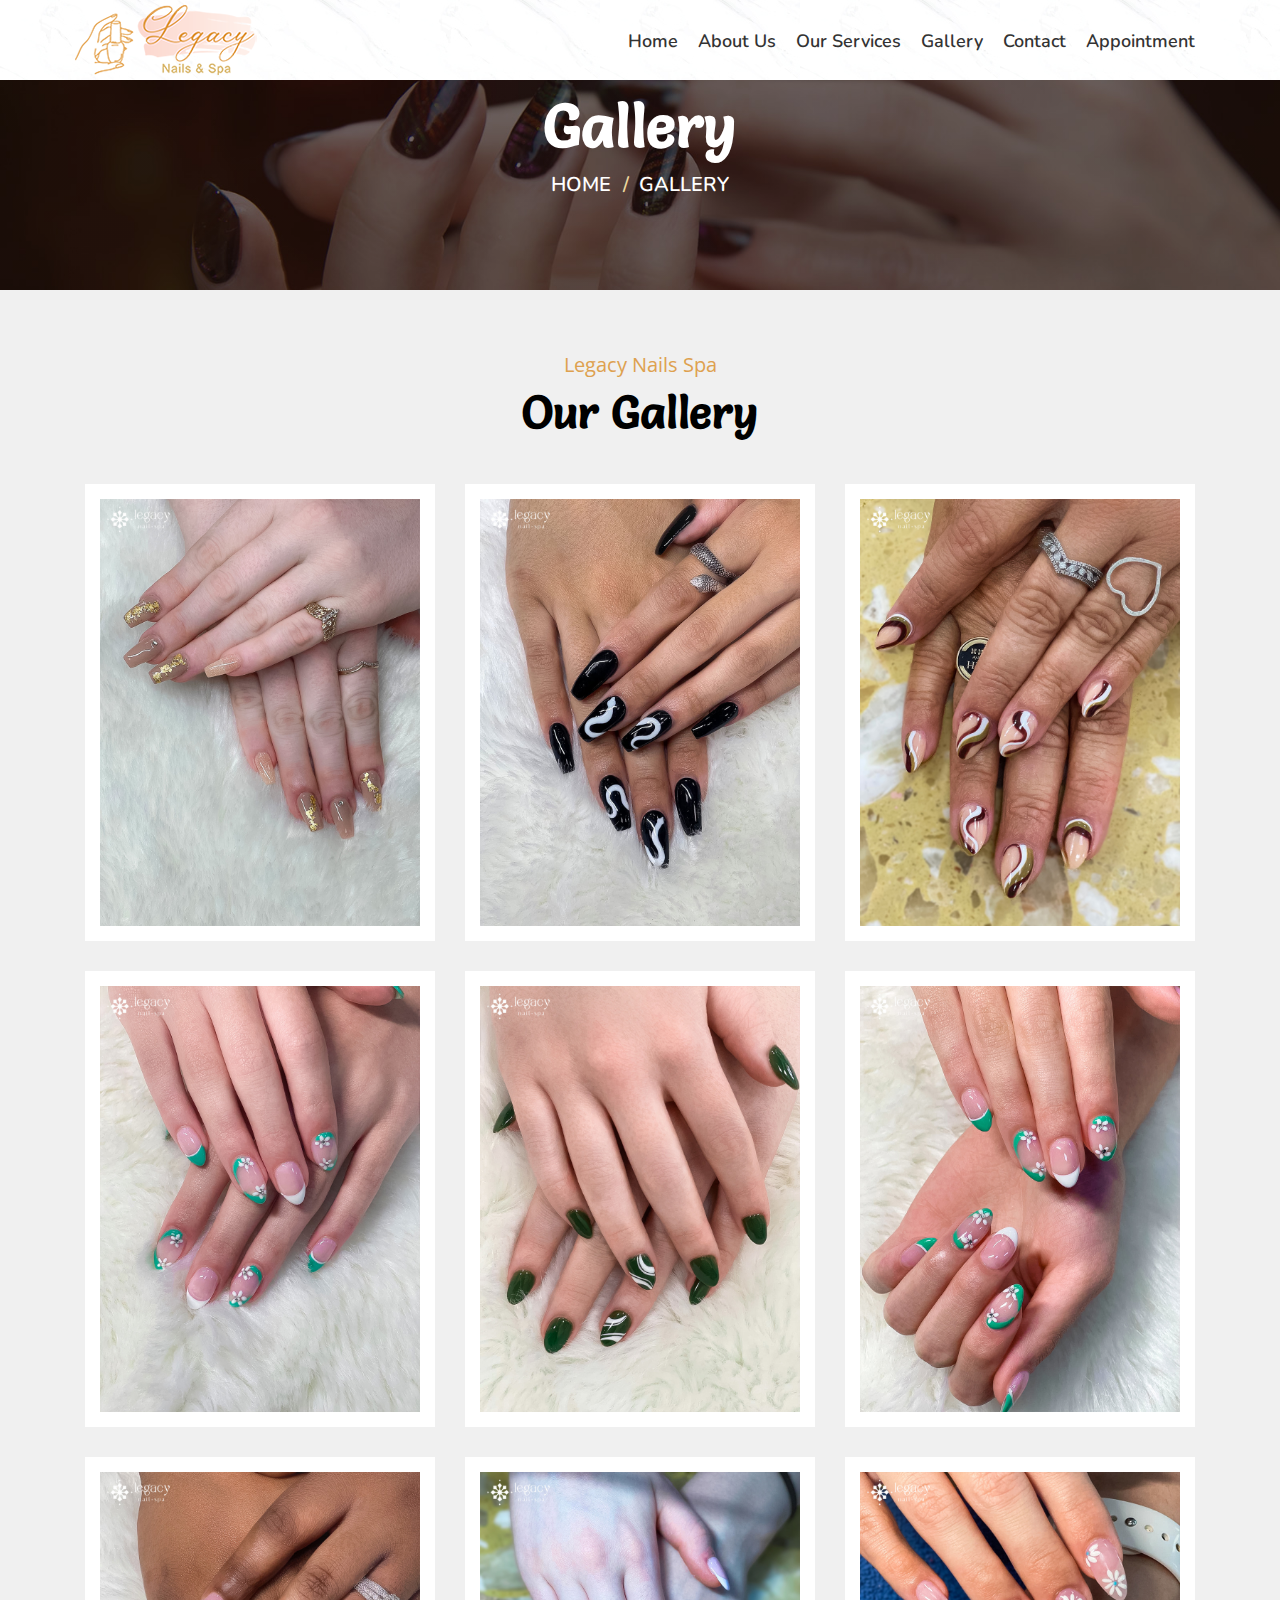
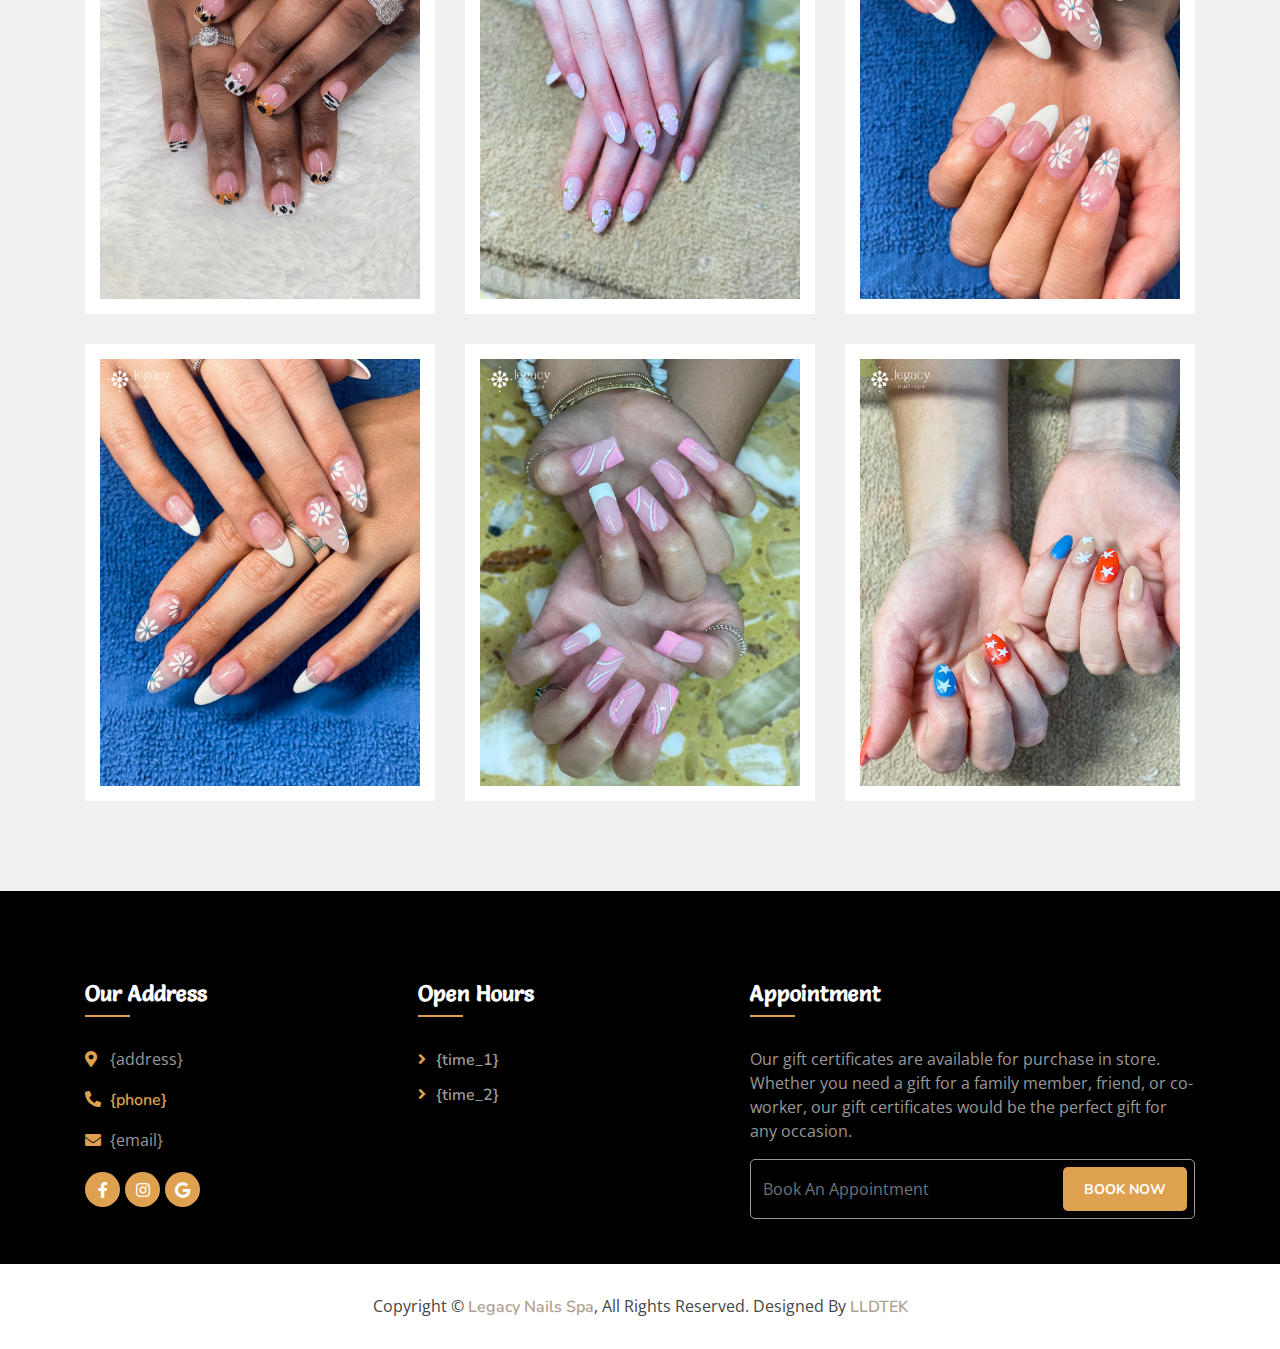
<file: gallery.html>
<!DOCTYPE html>
<html lang="en">
    <head>
        <meta charset="utf-8">
        <title>Gallery | Legacy Nails Spa</title>
        <meta content="width=device-width, initial-scale=1.0" name="viewport">
        <meta content="Free Website Template" name="keywords">
        <meta content="Free Website Template" name="description">

        <!-- Favicon -->
        <link href="images/favicon.ico" rel="icon">

        <!-- Google Font -->
        <link href="https://fonts.googleapis.com/css?family=Open+Sans:300,400|Nunito:600,700" rel="stylesheet"> 
        
        <!-- CSS Libraries -->
        <link href="https://stackpath.bootstrapcdn.com/bootstrap/4.4.1/css/bootstrap.min.css" rel="stylesheet">
        <link href="https://cdnjs.cloudflare.com/ajax/libs/font-awesome/5.10.0/css/all.min.css" rel="stylesheet">
        <link href="lib/animate/animate.min.css" rel="stylesheet">
        <link href="lib/owlcarousel/assets/owl.carousel.min.css" rel="stylesheet">
        <link href="lib/flaticon/font/flaticon.css" rel="stylesheet">
        <link href="lib/tempusdominus/css/tempusdominus-bootstrap-4.min.css" rel="stylesheet" />
        <link href="css/owl.carousel.css" rel="stylesheet" /><link href="css/owl.theme.default.min.css" rel="stylesheet" />

        <!-- Template Stylesheet -->
        <link href="css/style.css" rel="stylesheet">
        <link rel="preconnect" href="https://fonts.googleapis.com">
<link rel="preconnect" href="https://fonts.gstatic.com" crossorigin>
<link href="https://fonts.googleapis.com/css2?family=Salsa&display=swap" rel="stylesheet">
    </head>

    <body>
        <div id="header"></div>        
        
        
        <!-- Page Header Start -->
        <div class="page-header">
            <div class="container">
                <div class="row">
                    <div class="col-12">
                        <h2>Gallery</h2>
                    </div>
                    <div class="col-12">
                        <a href="">Home</a>
                        <a href="">Gallery</a>
                    </div>
                </div>
            </div>
        </div>
        <!-- Page Header End -->
        

        <!-- Team Start -->
        <div class="team">
            <div class="container">
                <div class="section-header text-center">
                    <p>Legacy Nails Spa</p>
                    <h2>Our Gallery</h2>
                </div>
                <div class="row">
                    <div class="col-lg-4 col-md-6">
                        <div class="team-item">
                            <div class="team-img">
                                <img src="images/an-nails-and-spa-gallery-01.jpg" alt="Legacy Nails Spas Gallery 01">
                                <div class="team-social">
                                     <a target=_blank href="" data-facebook><i class="fab fa-facebook-f"></i></a>
                                    <a target=_blank href="" data-instagram><i class="fab fa-instagram"></i></a>
                                    <a target=_blank href="" data-google><i class="fab fa-google"></i></a>
                                </div>
                            </div>
                        </div>
                    </div>
                    <div class="col-lg-4 col-md-6">
                        <div class="team-item">
                            <div class="team-img">
                                <img src="images/an-nails-and-spa-gallery-02.jpg" alt="Legacy Nails Spas Gallery 02">
                                <div class="team-social">
                                     <a target=_blank href="" data-facebook><i class="fab fa-facebook-f"></i></a>
                                    <a target=_blank href="" data-instagram><i class="fab fa-instagram"></i></a>
                                    <a target=_blank href="" data-google><i class="fab fa-google"></i></a>
                                </div>
                            </div>
                        </div>
                    </div>
                    <div class="col-lg-4 col-md-6">
                        <div class="team-item">
                            <div class="team-img">
                                <img src="images/an-nails-and-spa-gallery-03.jpg" alt="Legacy Nails Spas Gallery 03">
                                <div class="team-social">
                                     <a target=_blank href="" data-facebook><i class="fab fa-facebook-f"></i></a>
                                    <a target=_blank href="" data-instagram><i class="fab fa-instagram"></i></a>
                                    <a target=_blank href="" data-google><i class="fab fa-google"></i></a>
                                </div>
                            </div>
                        </div>
                    </div>
                    <div class="col-lg-4 col-md-6">
                        <div class="team-item">
                            <div class="team-img">
                                <img src="images/an-nails-and-spa-gallery-04.jpg" alt="Legacy Nails Spas Gallery 04">
                                <div class="team-social">
                                     <a target=_blank href="" data-facebook><i class="fab fa-facebook-f"></i></a>
                                    <a target=_blank href="" data-instagram><i class="fab fa-instagram"></i></a>
                                    <a target=_blank href="" data-google><i class="fab fa-google"></i></a>
                                </div>
                            </div>
                        </div>
                    </div>
                    <div class="col-lg-4 col-md-6">
                        <div class="team-item">
                            <div class="team-img">
                                <img src="images/an-nails-and-spa-gallery-05.jpg" alt="Legacy Nails Spas Gallery 05">
                                <div class="team-social">
                                     <a target=_blank href="" data-facebook><i class="fab fa-facebook-f"></i></a>
                                    <a target=_blank href="" data-instagram><i class="fab fa-instagram"></i></a>
                                    <a target=_blank href="" data-google><i class="fab fa-google"></i></a>
                                </div>
                            </div>
                        </div>
                    </div>
                    <div class="col-lg-4 col-md-6">
                        <div class="team-item">
                            <div class="team-img">
                                <img src="images/an-nails-and-spa-gallery-06.jpg" alt="Legacy Nails Spas Gallery 06">
                                <div class="team-social">
                                     <a target=_blank href="" data-facebook><i class="fab fa-facebook-f"></i></a>
                                    <a target=_blank href="" data-instagram><i class="fab fa-instagram"></i></a>
                                    <a target=_blank href="" data-google><i class="fab fa-google"></i></a>
                                </div>
                            </div>
                        </div>
                    </div>
                    <div class="col-lg-4 col-md-6">
                        <div class="team-item">
                            <div class="team-img">
                                <img src="images/an-nails-and-spa-gallery-07.jpg" alt="Legacy Nails Spas Gallery 07">
                                <div class="team-social">
                                     <a target=_blank href="" data-facebook><i class="fab fa-facebook-f"></i></a>
                                    <a target=_blank href="" data-instagram><i class="fab fa-instagram"></i></a>
                                    <a target=_blank href="" data-google><i class="fab fa-google"></i></a>
                                </div>
                            </div>
                        </div>
                    </div>
                    <div class="col-lg-4 col-md-6">
                        <div class="team-item">
                            <div class="team-img">
                                <img src="images/an-nails-and-spa-gallery-08.jpg" alt="Legacy Nails Spas Gallery 08">
                                <div class="team-social">
                                     <a target=_blank href="" data-facebook><i class="fab fa-facebook-f"></i></a>
                                    <a target=_blank href="" data-instagram><i class="fab fa-instagram"></i></a>
                                    <a target=_blank href="" data-google><i class="fab fa-google"></i></a>
                                </div>
                            </div>
                        </div>
                    </div>
                    <div class="col-lg-4 col-md-6">
                        <div class="team-item">
                            <div class="team-img">
                                <img src="images/an-nails-and-spa-gallery-09.jpg" alt="Legacy Nails Spas Gallery 09">
                                <div class="team-social">
                                     <a target=_blank href="" data-facebook><i class="fab fa-facebook-f"></i></a>
                                    <a target=_blank href="" data-instagram><i class="fab fa-instagram"></i></a>
                                    <a target=_blank href="" data-google><i class="fab fa-google"></i></a>
                                </div>
                            </div>
                        </div>
                    </div>
                    <div class="col-lg-4 col-md-6">
                        <div class="team-item">
                            <div class="team-img">
                                <img src="images/an-nails-and-spa-gallery-10.jpg" alt="Legacy Nails Spas Gallery 10">
                                <div class="team-social">
                                     <a target=_blank href="" data-facebook><i class="fab fa-facebook-f"></i></a>
                                    <a target=_blank href="" data-instagram><i class="fab fa-instagram"></i></a>
                                    <a target=_blank href="" data-google><i class="fab fa-google"></i></a>
                                </div>
                            </div>
                        </div>
                    </div>
                    <div class="col-lg-4 col-md-6">
                        <div class="team-item">
                            <div class="team-img">
                                <img src="images/an-nails-and-spa-gallery-11.jpg" alt="Legacy Nails Spas Gallery 11">
                                <div class="team-social">
                                     <a target=_blank href="" data-facebook><i class="fab fa-facebook-f"></i></a>
                                    <a target=_blank href="" data-instagram><i class="fab fa-instagram"></i></a>
                                    <a target=_blank href="" data-google><i class="fab fa-google"></i></a>
                                </div>
                            </div>
                        </div>
                    </div>
                    <div class="col-lg-4 col-md-6">
                        <div class="team-item">
                            <div class="team-img">
                                <img src="images/an-nails-and-spa-gallery-12.jpg" alt="Legacy Nails Spas Gallery 12">
                                <div class="team-social">
                                     <a target=_blank href="" data-facebook><i class="fab fa-facebook-f"></i></a>
                                    <a target=_blank href="" data-instagram><i class="fab fa-instagram"></i></a>
                                    <a target=_blank href="" data-google><i class="fab fa-google"></i></a>
                                </div>
                            </div>
                        </div>
                    </div>
                </div>
            </div>
        </div>
        <!-- Team End -->


      <div id="footer"></div>

      <a href="#" class="back-to-top"><i class="fa fa-chevron-up"></i></a>

      <!-- JavaScript Libraries -->
      <script src="js/jquery.js"></script>
        <script src="js/owl.carousel.js"></script>
      <script src="https://stackpath.bootstrapcdn.com/bootstrap/4.4.1/js/bootstrap.bundle.min.js"></script>
      <script src="lib/easing/easing.min.js"></script>
      <script src="lib/owlcarousel/owl.carousel.min.js"></script>
      <script src="lib/tempusdominus/js/moment.min.js"></script>
      <script src="lib/tempusdominus/js/moment-timezone.min.js"></script>
      <script src="lib/tempusdominus/js/tempusdominus-bootstrap-4.min.js"></script>
      
      <!-- Contact Javascript File -->
      <script src="mail/jqBootstrapValidation.min.js"></script>
      <script src="mail/contact.js"></script>

      <!-- Template Javascript -->
      <script src="js/main.js"></script>

      <script>

        var topIMG = "images/an-nails-and-spa-logo-white.png";
        var sclIMG = "images/an-nails-and-spa-logo.png";

        $('img[alt="Legacy Nails Spa logo"]').attr("class", "logo")

        $(window).scroll(function() {
            var value = $(this).scrollTop();
            if (value > 50)
                $("#logo-white").attr("src", sclIMG);
            else
                $("#logo-white").attr("src", topIMG);
        });
    </script>

      <script src='./scripts/components.js'></script>

      
    </body>
</html>
</file>
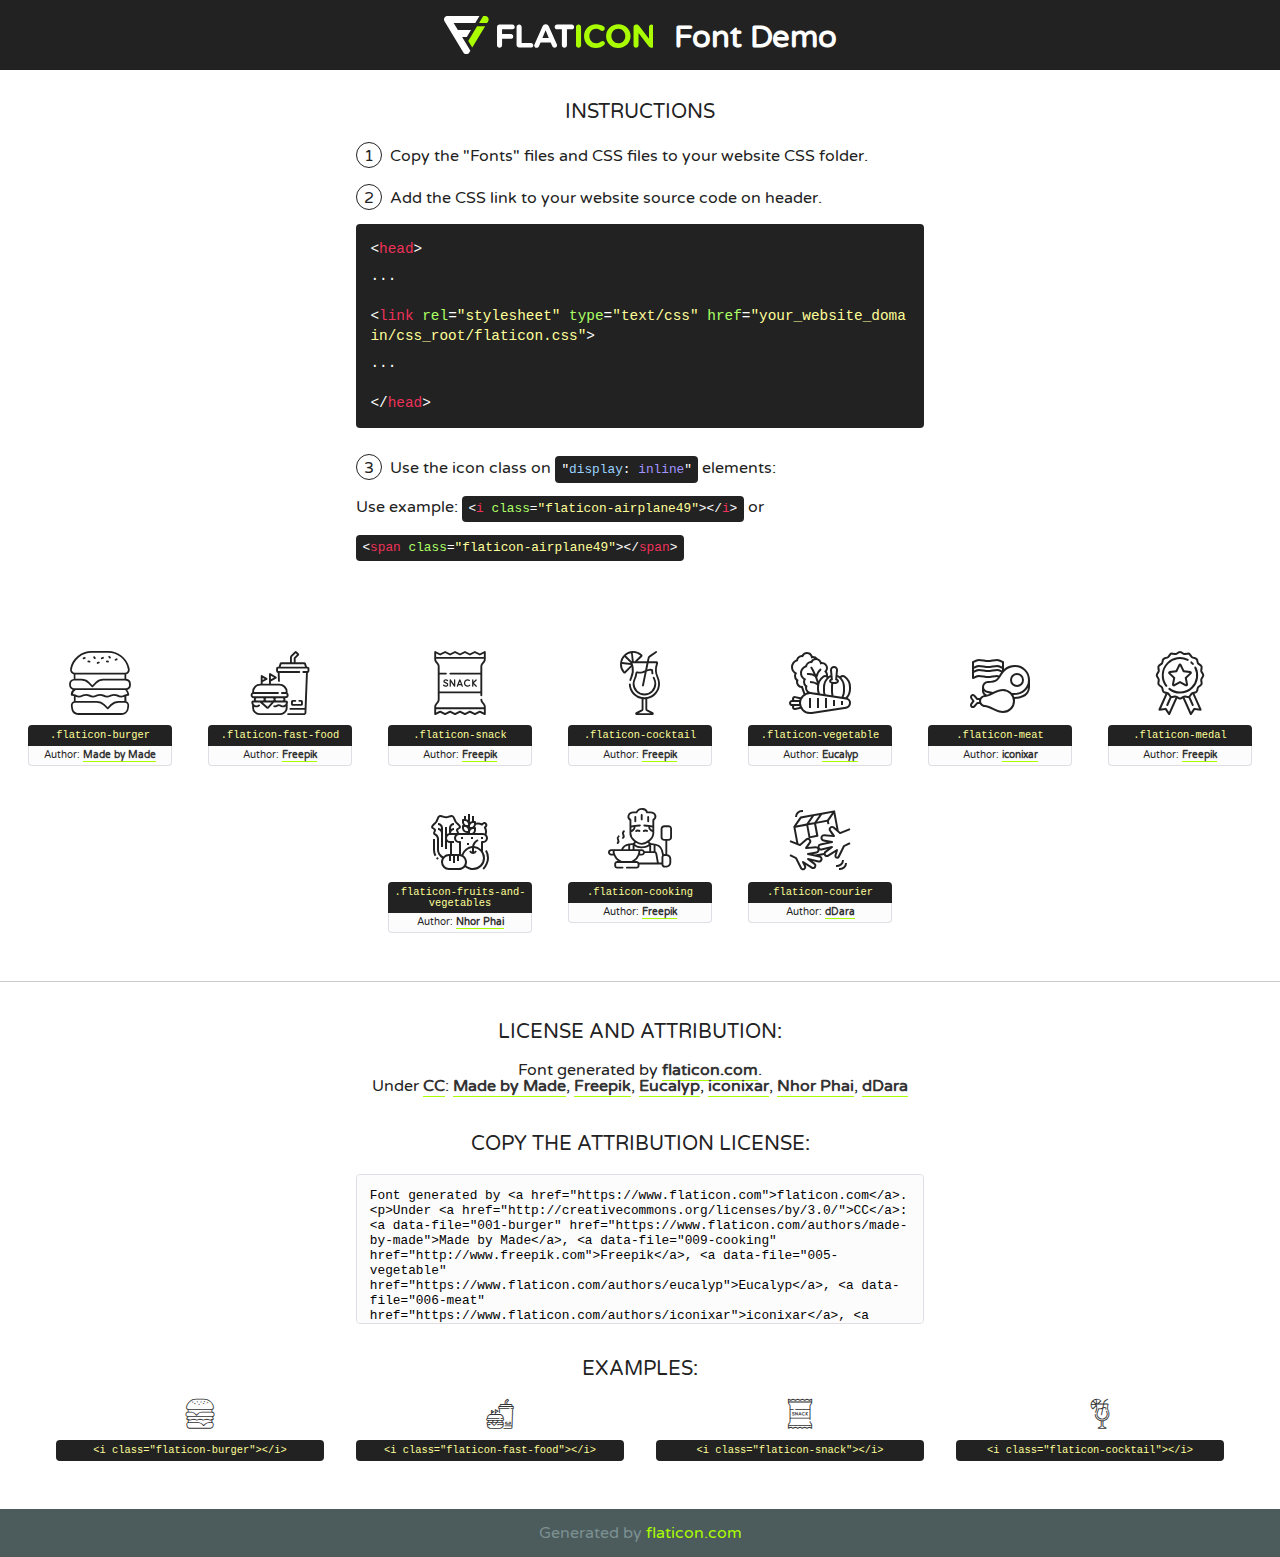
<file: lib/flaticon/font/flaticon.html>
<!DOCTYPE html>
<!--
  Flaticon icon font: Flaticon
  Creation date: 19/09/2020 16:59
-->
<html>
<!DOCTYPE html>
<html>

<head>
    <title>Flaticon WebFont</title>
    <link href="http://fonts.googleapis.com/css?family=Varela+Round" rel="stylesheet" type="text/css" />
    <link rel="stylesheet" type="text/css" href="flaticon.css">
    <meta charset="UTF-8">
    <style>
    html, body, div, span, applet, object, iframe,
    h1, h2, h3, h4, h5, h6, p, blockquote, pre,
    a, abbr, acronym, address, big, cite, code,
    del, dfn, em, img, ins, kbd, q, s, samp,
    small, strike, strong, sub, sup, tt, var,
    b, u, i, center,
    dl, dt, dd, ol, ul, li,
    fieldset, form, label, legend,
    table, caption, tbody, tfoot, thead, tr, th, td,
    article, aside, canvas, details, embed, 
    figure, figcaption, footer, header, hgroup, 
    menu, nav, output, ruby, section, summary,
    time, mark, audio, video {
        margin: 0;
        padding: 0;
        border: 0;
        font-size: 100%;
        font: inherit;
        vertical-align: baseline;
    }
    /* HTML5 display-role reset for older browsers */
    article, aside, details, figcaption, figure, 
    footer, header, hgroup, menu, nav, section {
        display: block;
    }
    body {
        line-height: 1;
    }
    ol, ul {
        list-style: none;
    }
    blockquote, q {
        quotes: none;
    }
    blockquote:before, blockquote:after,
    q:before, q:after {
        content: '';
        content: none;
    }
    table {
        border-collapse: collapse;
        border-spacing: 0;
    }
    body {
        font-family: 'Varela Round', Helvetica, Arial, sans-serif;
        font-size: 16px;
        color: #222;
    }
    a {
        color: #333;
        border-bottom: 1px solid #a9fd00;
        font-weight: bold;
        text-decoration: none;
    }
    * {
        -moz-box-sizing: border-box;
        -webkit-box-sizing: border-box;
        box-sizing: border-box;
        margin: 0;
        padding: 0;
    }
    [class^="flaticon-"]:before, [class*=" flaticon-"]:before, [class^="flaticon-"]:after, [class*=" flaticon-"]:after {
        font-family: Flaticon;
        font-size: 30px;
        font-style: normal;
        margin-left: 20px;
        color: #333;
    }
    .wrapper {
        max-width: 600px;
        margin: auto;
        padding: 0 1em;
    }
    .title {
        font-size: 1.25em;
        text-align: center;
        margin-bottom: 1em;
        text-transform: uppercase;
    }
    header {
        text-align: center;
        background-color: #222;
        color: #fff;
        padding: 1em;
    }
    header .logo {
        width: 210px;
        height: 38px;
        display: inline-block;
        vertical-align: middle;
        margin-right: 1em;
        border: none;
    }
    header strong {
        font-size: 1.95em;
        font-weight: bold;
        vertical-align: middle;
        margin-top: 5px;
        display: inline-block;
    }
    .demo {
        margin: 2em auto;
        line-height: 1.25em;
    }
    .demo ul li {
        margin-bottom: 1em;
    }
    .demo ul li .num {
        color: #222;
        border-radius: 20px;
        display: inline-block;
        width: 26px;
        padding: 3px;
        height: 26px;
        text-align: center;
        margin-right: 0.5em;
        border: 1px solid #222;
    }
    .demo ul li code {
        background-color: #222;
        border-radius: 4px;
        padding: 0.25em 0.5em;
        display: inline-block;
        color: #fff;
        font-family: Consolas,Monaco,Lucida Console,Liberation Mono,DejaVu Sans Mono,Bitstream Vera Sans Mono,Courier New, monospace;
        font-weight: lighter;
        margin-top: 1em;
        font-size: 0.8em;
        word-break: break-all;
    }
    .demo ul li code.big {
        padding: 1em;
        font-size: 0.9em;
    }
    .demo ul li code .red {
        color: #EF3159;
    }
    .demo ul li code .green {
        color: #ACFF65;
    }
    .demo ul li code .yellow {
        color: #FFFF99;
    }
    .demo ul li code .blue {
        color: #99D3FF;
    }
    .demo ul li code .purple {
        color: #A295FF;
    }
    .demo ul li code .dots {
        margin-top: 0.5em;
        display: block;
    }
    #glyphs {
        border-bottom: 1px solid #ccc;
        padding: 2em 0;
        text-align: center;
    }
    .glyph {
        display: inline-block;
        width: 9em;
        margin: 1em;
        text-align: center;
        vertical-align: top;
        background: #FFF;
    }
    .glyph .glyph-icon {
        padding: 10px;
        display: block;
        font-family:"Flaticon";
        font-size: 64px;
        line-height: 1;
    }
    .glyph .glyph-icon:before {
        font-size: 64px;
        color: #222;
        margin-left: 0;
    }
    .class-name {
        font-size: 0.65em;
        background-color: #222;
        color: #fff;
        border-radius: 4px 4px 0 0;
        padding: 0.5em;
        color: #FFFF99;
        font-family: Consolas,Monaco,Lucida Console,Liberation Mono,DejaVu Sans Mono,Bitstream Vera Sans Mono,Courier New, monospace;
    }
    .author-name {
        font-size: 0.6em;
        background-color: #fcfcfd;
        border: 1px solid #DEDEE4;
        border-top: 0;
        border-radius: 0 0 4px 4px;
        padding: 0.5em;
    }
    .class-name:last-child {
        font-size: 10px;
        color:#888;
    }
    .class-name:last-child a {
        font-size: 10px;
        color:#555;
    }
    .class-name:last-child a:hover {
        color:#a9fd00;
    }
    .glyph > input {
        display: block;
        width: 100px;
        margin: 5px auto;
        text-align: center;
        font-size: 12px;
        cursor: text;
    }
    .glyph > input.icon-input {
        font-family:"Flaticon";
        font-size: 16px;
        margin-bottom: 10px;
    }
    .attribution .title {
        margin-top: 2em;
    }
    .attribution textarea {
        background-color: #fcfcfd;
        padding: 1em;
        border: none;
        box-shadow: none;
        border: 1px solid #DEDEE4;
        border-radius: 4px;
        resize: none;
        width: 100%;
        height: 150px;
        font-size: 0.8em;
        font-family: Consolas,Monaco,Lucida Console,Liberation Mono,DejaVu Sans Mono,Bitstream Vera Sans Mono,Courier New, monospace;
        -webkit-appearance: none;
    }
    .iconsuse {
        margin: 2em auto;
        text-align: center;
        max-width: 1200px;
    }
    .iconsuse:after {
        content: '';
        display: table;
        clear: both;
    }
    .iconsuse .image {
        float: left;
        width: 25%;
        padding: 0 1em;
    }
    .iconsuse .image p {
        margin-bottom: 1em;
    }
    .iconsuse .image span {
        display: block;
        font-size: 0.65em;
        background-color: #222;
        color: #fff;
        border-radius: 4px;
        padding: 0.5em;
        color: #FFFF99;
        margin-top: 1em;
        font-family: Consolas,Monaco,Lucida Console,Liberation Mono,DejaVu Sans Mono,Bitstream Vera Sans Mono,Courier New, monospace;
    }
    #footer {
        text-align: center;
        background-color: #4C5B5C;
        color: #7c9192;
        padding: 1em;
    }
    #footer a {
        border: none;
        color: #a9fd00;
        font-weight: normal;
    }
    @media (max-width: 960px) {
        .iconsuse .image {
            width: 50%;
        }
    }
    @media (max-width: 560px) {
        .iconsuse .image {
            width: 100%;
        }
    }
    </style>
</head>

<body class="characters-off">

    <header>
        <a href="https://www.flaticon.com" target="_blank" class="logo">
            <svg version="1.1" xmlns="http://www.w3.org/2000/svg" xmlns:xlink="http://www.w3.org/1999/xlink" xmlns:a="http://ns.adobe.com/AdobeSVGViewerExtensions/3.0/" viewBox="0 0 560.875 102.036" enable-background="new 0 0 560.875 102.036" xml:space="preserve">
                <defs>
                </defs>
                <g>
                    <g class="letters">
                        <path fill="#ffffff" d="M141.596,29.675c0-3.777,2.985-6.767,6.764-6.767h34.438c3.426,0,6.15,2.728,6.15,6.15
                        c0,3.43-2.724,6.149-6.15,6.149h-27.674v13.091h23.719c3.429,0,6.151,2.724,6.151,6.15c0,3.43-2.723,6.149-6.151,6.149h-23.719
                        v17.574c0,3.773-2.986,6.761-6.764,6.761c-3.779,0-6.764-2.989-6.764-6.761V29.675z"></path>
                        <path fill="#ffffff" d="M193.844,29.149c0-3.781,2.985-6.767,6.764-6.767c3.776,0,6.763,2.985,6.763,6.767v42.957h25.039
                        c3.426,0,6.149,2.726,6.149,6.153c0,3.425-2.723,6.15-6.149,6.15h-31.802c-3.779,0-6.764-2.986-6.764-6.768V29.149z"></path>
                        <path fill="#ffffff" d="M241.891,75.71l21.438-48.407c1.492-3.341,4.215-5.357,7.906-5.357h0.792
                        c3.686,0,6.323,2.017,7.815,5.357l21.439,48.407c0.436,0.967,0.701,1.845,0.701,2.723c0,3.602-2.809,6.501-6.414,6.501
                        c-3.161,0-5.269-1.845-6.499-4.655l-4.132-9.661h-27.059l-4.301,10.102c-1.144,2.631-3.426,4.214-6.237,4.214
                        c-3.517,0-6.24-2.81-6.24-6.325C241.1,77.64,241.451,76.677,241.891,75.71z M279.932,58.666l-8.521-20.297l-8.526,20.297H279.932
                        z"></path>
                        <path fill="#ffffff" d="M314.864,35.387H301.86c-3.429,0-6.239-2.813-6.239-6.238c0-3.429,2.811-6.24,6.239-6.24h39.533
                        c3.426,0,6.237,2.811,6.237,6.24c0,3.425-2.811,6.238-6.237,6.238h-13.001v42.785c0,3.773-2.99,6.761-6.764,6.761
                        c-3.779,0-6.764-2.989-6.764-6.761V35.387z"></path>
                        <path fill="#A9FD00" d="M352.615,29.149c0-3.781,2.985-6.767,6.767-6.767c3.774,0,6.761,2.985,6.761,6.767v49.024
                        c0,3.773-2.987,6.761-6.761,6.761c-3.781,0-6.767-2.989-6.767-6.761V29.149z"></path>
                        <path fill="#A9FD00" d="M374.132,53.836v-0.179c0-17.481,13.178-31.801,32.065-31.801c9.22,0,15.459,2.458,20.557,6.238
                        c1.402,1.054,2.637,2.985,2.637,5.357c0,3.692-2.985,6.59-6.681,6.59c-1.845,0-3.071-0.702-4.044-1.319
                        c-3.776-2.813-7.729-4.393-12.562-4.393c-10.364,0-17.831,8.611-17.831,19.154v0.173c0,10.542,7.291,19.329,17.831,19.329
                        c5.715,0,9.492-1.756,13.359-4.834c1.049-0.874,2.458-1.491,4.039-1.491c3.429,0,6.325,2.813,6.325,6.236
                        c0,2.106-1.056,3.78-2.282,4.834c-5.539,4.834-12.036,7.733-21.878,7.733C387.572,85.464,374.132,71.493,374.132,53.836z"></path>
                        <path fill="#A9FD00" d="M433.009,53.836v-0.179c0-17.481,13.79-31.801,32.766-31.801c18.981,0,32.592,14.143,32.592,31.628v0.173
                        c0,17.483-13.785,31.807-32.769,31.807C446.625,85.464,433.009,71.32,433.009,53.836z M484.224,53.836v-0.179
                        c0-10.539-7.725-19.326-18.626-19.326c-10.893,0-18.449,8.611-18.449,19.154v0.173c0,10.542,7.73,19.329,18.626,19.329
                        C476.676,72.986,484.224,64.378,484.224,53.836z"></path>
                        <path fill="#A9FD00" d="M506.233,29.321c0-3.774,2.99-6.763,6.767-6.763h1.401c3.252,0,5.183,1.583,7.029,3.953l26.093,34.265
                        V29.059c0-3.692,2.99-6.677,6.681-6.677c3.683,0,6.671,2.985,6.671,6.677v48.934c0,3.78-2.987,6.765-6.764,6.765h-0.436
                        c-3.257,0-5.188-1.581-7.034-3.953l-27.056-35.492v32.944c0,3.687-2.985,6.676-6.678,6.676c-3.683,0-6.673-2.989-6.673-6.676
                        V29.321z"></path>
                    </g>
                    <g class="insignia">
                        <path fill="#ffffff" d="M48.372,56.137h12.517l11.156-18.537H37.186L25.688,18.539h57.825L94.668,0H9.271
                        C5.925,0,2.842,1.801,1.198,4.716c-1.644,2.907-1.593,6.482,0.134,9.343l50.38,83.501c1.678,2.781,4.689,4.476,7.938,4.476
                        c3.246,0,6.257-1.695,7.935-4.476l2.898-4.804L48.372,56.137z"></path>
                        <g class="i">
                            <path fill="#A9FD00" d="M93.575,18.539h0.031v0.004l21.652,0.004l2.705-4.488c1.727-2.861,1.778-6.436,0.133-9.343
                            C116.454,1.801,113.371,0,110.026,0h-5.294L93.575,18.539z"></path>
                            <polygon fill="#A9FD00" points="88.291,27.356 64.725,66.486 75.519,84.404 109.942,27.356"></polygon>
                        </g>
                    </g>
                </g>
            </svg>
        </a>
        <strong>Font Demo</strong>
    </header>


    <section class="demo wrapper">

        <p class="title">Instructions</p>

        <ul>
            <li>
                <span class="num">1</span>Copy the "Fonts" files and CSS files to your website CSS folder.
            </li>
            <li>
                <span class="num">2</span>Add the CSS link to your website source code on header.
                <code class="big">
                    &lt;<span class="red">head</span>&gt;
                    <br/><span class="dots">...</span>
                    <br/>&lt;<span class="red">link</span> <span class="green">rel</span>=<span class="yellow">"stylesheet"</span> <span class="green">type</span>=<span class="yellow">"text/css"</span> <span class="green">href</span>=<span class="yellow">"your_website_domain/css_root/flaticon.css"</span>&gt;
                    <br/><span class="dots">...</span>
                    <br/>&lt;/<span class="red">head</span>&gt;
                </code>
            </li>

            <li>
                <p>
                    <span class="num">3</span>Use the icon class on <code>"<span class="blue">display</span>:<span class="purple"> inline</span>"</code> elements:
                    <br />
                    Use example: <code>&lt;<span class="red">i</span> <span class="green">class</span>=<span class="yellow">&quot;flaticon-airplane49&quot;</span>&gt;&lt;/<span class="red">i</span>&gt;</code> or <code>&lt;<span class="red">span</span> <span class="green">class</span>=<span class="yellow">&quot;flaticon-airplane49&quot;</span>&gt;&lt;/<span class="red">span</span>&gt;</code>
            </li>
        </ul>

    </section>




   <section id="glyphs">          
    
      
        <div class="glyph"><div class="glyph-icon flaticon-burger"></div>
            <div class="class-name">.flaticon-burger</div>
            <div class="author-name">Author: <a data-file="001-burger" href="https://www.flaticon.com/authors/made-by-made">Made by Made</a> </div> 
        </div>        
        
        <div class="glyph"><div class="glyph-icon flaticon-fast-food"></div>
            <div class="class-name">.flaticon-fast-food</div>
            <div class="author-name">Author: <a data-file="002-fast-food" href="http://www.freepik.com">Freepik</a> </div> 
        </div>        
        
        <div class="glyph"><div class="glyph-icon flaticon-snack"></div>
            <div class="class-name">.flaticon-snack</div>
            <div class="author-name">Author: <a data-file="003-snack" href="http://www.freepik.com">Freepik</a> </div> 
        </div>        
        
        <div class="glyph"><div class="glyph-icon flaticon-cocktail"></div>
            <div class="class-name">.flaticon-cocktail</div>
            <div class="author-name">Author: <a data-file="004-cocktail" href="http://www.freepik.com">Freepik</a> </div> 
        </div>        
        
        <div class="glyph"><div class="glyph-icon flaticon-vegetable"></div>
            <div class="class-name">.flaticon-vegetable</div>
            <div class="author-name">Author: <a data-file="005-vegetable" href="https://www.flaticon.com/authors/eucalyp">Eucalyp</a> </div> 
        </div>        
        
        <div class="glyph"><div class="glyph-icon flaticon-meat"></div>
            <div class="class-name">.flaticon-meat</div>
            <div class="author-name">Author: <a data-file="006-meat" href="https://www.flaticon.com/authors/iconixar">iconixar</a> </div> 
        </div>        
        
        <div class="glyph"><div class="glyph-icon flaticon-medal"></div>
            <div class="class-name">.flaticon-medal</div>
            <div class="author-name">Author: <a data-file="007-medal" href="http://www.freepik.com">Freepik</a> </div> 
        </div>        
        
        <div class="glyph"><div class="glyph-icon flaticon-fruits-and-vegetables"></div>
            <div class="class-name">.flaticon-fruits-and-vegetables</div>
            <div class="author-name">Author: <a data-file="008-fruits-and-vegetables" href="https://www.flaticon.com/authors/nhor-phai">Nhor Phai</a> </div> 
        </div>        
        
        <div class="glyph"><div class="glyph-icon flaticon-cooking"></div>
            <div class="class-name">.flaticon-cooking</div>
            <div class="author-name">Author: <a data-file="009-cooking" href="http://www.freepik.com">Freepik</a> </div> 
        </div>        
        
        <div class="glyph"><div class="glyph-icon flaticon-courier"></div>
            <div class="class-name">.flaticon-courier</div>
            <div class="author-name">Author: <a data-file="010-courier" href="https://www.flaticon.com/authors/ddara">dDara</a> </div> 
        </div>        
        

    </section>



    <section class="attribution wrapper"   style="text-align:center;">

      <div class="title">License and attribution:</div><div class="attrDiv">Font generated by <a href="https://www.flaticon.com">flaticon.com</a>. <div><p>Under <a href="http://creativecommons.org/licenses/by/3.0/">CC</a>: <a data-file="001-burger" href="https://www.flaticon.com/authors/made-by-made">Made by Made</a>, <a data-file="009-cooking" href="http://www.freepik.com">Freepik</a>, <a data-file="005-vegetable" href="https://www.flaticon.com/authors/eucalyp">Eucalyp</a>, <a data-file="006-meat" href="https://www.flaticon.com/authors/iconixar">iconixar</a>, <a data-file="008-fruits-and-vegetables" href="https://www.flaticon.com/authors/nhor-phai">Nhor Phai</a>, <a data-file="010-courier" href="https://www.flaticon.com/authors/ddara">dDara</a></p>  </div>
      </div>
      <div class="title">Copy the Attribution License:</div>

    <textarea onclick="this.focus();this.select();">Font generated by &lt;a href=&quot;https://www.flaticon.com&quot;&gt;flaticon.com&lt;/a&gt;. <p>Under <a href="http://creativecommons.org/licenses/by/3.0/">CC</a>: <a data-file="001-burger" href="https://www.flaticon.com/authors/made-by-made">Made by Made</a>, <a data-file="009-cooking" href="http://www.freepik.com">Freepik</a>, <a data-file="005-vegetable" href="https://www.flaticon.com/authors/eucalyp">Eucalyp</a>, <a data-file="006-meat" href="https://www.flaticon.com/authors/iconixar">iconixar</a>, <a data-file="008-fruits-and-vegetables" href="https://www.flaticon.com/authors/nhor-phai">Nhor Phai</a>, <a data-file="010-courier" href="https://www.flaticon.com/authors/ddara">dDara</a></p>  
     </textarea>

    </section>

    <section class="iconsuse">

          <div class="title">Examples:</div>            
             
            <div class="image">
                <p>
                    <i class="glyph-icon flaticon-burger"></i> 
                    <span>&lt;i class=&quot;flaticon-burger&quot;&gt;&lt;/i&gt;</span>
                </p>
            </div>
            
            <div class="image">
                <p>
                    <i class="glyph-icon flaticon-fast-food"></i> 
                    <span>&lt;i class=&quot;flaticon-fast-food&quot;&gt;&lt;/i&gt;</span>
                </p>
            </div>
            
            <div class="image">
                <p>
                    <i class="glyph-icon flaticon-snack"></i> 
                    <span>&lt;i class=&quot;flaticon-snack&quot;&gt;&lt;/i&gt;</span>
                </p>
            </div>
            
            <div class="image">
                <p>
                    <i class="glyph-icon flaticon-cocktail"></i> 
                    <span>&lt;i class=&quot;flaticon-cocktail&quot;&gt;&lt;/i&gt;</span>
                </p>
            </div>
                       
        </div>
                            
    </section>

<div id="footer">
    <div>Generated by <a href="https://www.flaticon.com">flaticon.com</a>
    </div>
</div>



</body>
</html>
</file>
<file: lib/flaticon/font/flaticon.css>
/*
  	Flaticon icon font: Flaticon
  	Creation date: 19/09/2020 16:59
  	*/

@font-face {
  font-family: "Flaticon";
  src: url("./Flaticon.eot");
  src: url("./Flaticon.eot?#iefix") format("embedded-opentype"),
       url("./Flaticon.woff2") format("woff2"),
       url("./Flaticon.woff") format("woff"),
       url("./Flaticon.ttf") format("truetype"),
       url("./Flaticon.svg#Flaticon") format("svg");
  font-weight: normal;
  font-style: normal;
}

@media screen and (-webkit-min-device-pixel-ratio:0) {
  @font-face {
    font-family: "Flaticon";
    src: url("./Flaticon.svg#Flaticon") format("svg");
  }
}

[class^="flaticon-"]:before, [class*=" flaticon-"]:before,
[class^="flaticon-"]:after, [class*=" flaticon-"]:after {   
  font-family: Flaticon;
        font-size: 20px;
font-style: normal;
margin-left: 20px;
}

.flaticon-burger:before { content: "\f100"; }
.flaticon-fast-food:before { content: "\f101"; }
.flaticon-snack:before { content: "\f102"; }
.flaticon-cocktail:before { content: "\f103"; }
.flaticon-vegetable:before { content: "\f104"; }
.flaticon-meat:before { content: "\f105"; }
.flaticon-medal:before { content: "\f106"; }
.flaticon-fruits-and-vegetables:before { content: "\f107"; }
.flaticon-cooking:before { content: "\f108"; }
.flaticon-courier:before { content: "\f109"; }
.flaticon-promo:before { content: "\f10"; }
</file>
<file: css/style.css>
/*******************************/
/********* General CSS *********/
/*******************************/

:root{
        --primary               :   "#df5950",
        --primary_light         :   "#EEECE3",
        --primary_hover         :   "#90C73E",
        --secondary             :   "#8b8b8b",
        --secondary_hover       :   "#88BC3A",
        --tertiary              :   "#88BC3A",
        --text_primary          :   "#FFFFFF",
        --text_primary_hover    :   "#FFFFFF",
        --text_secondary        :   "#FFFFFF",
        --text_secondary_hover  :   "#FFFFFF",
        --text_title            :   "#222222",
        --text_title_hover      :   "#90C73E"
}
body {
    color: #757575;
    background: #ffffff;
    font-family: 'open sans', sans-serif;
}

h1,
h2, 
h3, 
h4,
h5, 
h6 {
    color: var(--text-title);
    font-family: 'Salsa', cursive;
}
h3{
    font-size: 1.3rem;
}
a {
    font-family: 'Nunito', sans-serif;
    font-weight: 600;
    color: var(--primary);
    transition: .3s;
}

a:hover,
a:active,
a:focus {
    color: var(--primary-hover);
    outline: none;
    text-decoration: none;
}

.btn.custom-btn {
    padding: 12px 25px;
    font-family: 'Nunito', sans-serif;
    font-size: 20px;
    font-weight: 600;
    color: #ffffff;
    background: var(--primary);
    /* border: 2px solid #748267; */
    border-radius: 5px;
    transition: .5s;
    text-transform: uppercase;
}

.btn.custom-btn:hover {
    color: var(--text-primary);
    background: var(--primary-hover);
}

.btn.custom-btn:focus,
.form-control:focus,
.custom-select:focus {
    box-shadow: none;
}

.container-fluid {
    /* max-width: 1366px; */
}

.back-to-top {
    position: fixed;
    display: none;
    background: var(--primary);
    width: 44px;
    height: 44px;
    text-align: center;
    line-height: 1;
    font-size: 22px;
    right: 15px;
    bottom: 15px;
    border-radius: 5px;
    transition: background 0.5s;
    z-index: 9;
}

.back-to-top i {
    color: #ffffff;
    padding-top: 10px;
}

.back-to-top:hover {
    background: #4d5642;
}

[class^="flaticon-"]:before, [class*=" flaticon-"]:before,
[class^="flaticon-"]:after, [class*=" flaticon-"]:after {   
    font-size: inherit;
    margin-left: 0;
}

.border-right{
    border-right: none !important;
}
/*******************************/
/********* Contact CSS *********/
/*******************************/
.contact {
    position: relative;
    width: 100%;
    padding: 45px 0 45px 0;
}

.contact .contact-information {
    min-height: 150px;
    margin: 0 -15px;
    padding: 30px 15px 0 15px;
    /* background: rgba(0, 0, 0, .04); */
}

.contact .contact-info {
    position: relative;
    display: flex;
    align-items: center;
    margin-bottom: 30px;
}

.contact .contact-icon {
    position: relative;
    width: 50px;
    height: 50px;
    display: flex;
    align-items: center;
    justify-content: center;
    background: var(--secondary);
    border-radius: 50px;
}

.contact .contact-icon i {
    font-size: 18px;
    color: #ffffff;
}

.contact .contact-text {
    position: relative;
    width: calc(100% - 50px);
    display: flex;
    flex-direction: column;
    padding-left: 15px;
}

.contact .contact-text h3 {
    font-size: 18px;
    font-weight: 700;
    color: var(--secondary);
}

.contact .contact-text p {
    margin: 0;
    font-size: 16px;
    color: #454545;
}

.contact .contact-social a {
    margin-right: 10px;
    font-size: 18px;
    color: var(--primary);
}

.contact .contact-social a:hover {
    color: var(--primary-hover);
}

.contact .contact-form iframe {
    width: 100%;
    height: 380px;
    /* border-radius: 15px; */
    margin-bottom: 25px;
}

.contact .contact-form input {
    padding: 15px;
    background: none;
    border-radius: 5px;
    border: 1px solid rgba(0, 0, 0, .1);
}

.contact .contact-form textarea {
    height: 150px;
    padding: 8px 15px;
    background: none;
    border-radius: 5px;
    border: 1px solid rgba(0, 0, 0, .1);
}

.contact .help-block ul {
    margin: 0;
    padding: 0;
    list-style-type: none;
}




/*******************************/
/*********** Team CSS **********/
/*******************************/
.team {
    position: relative;
    width: 100%;
    padding: 45px 0 45px 0;
    background: rgba(0, 0, 0, .06);
}

.team .team-item {
    position: relative;
    margin-bottom: 30px;
    padding: 15px;
    background: #ffffff;
}

.team .team-img {
    position: relative;
    /* border-radius: 15px 15px 0 0; */
    overflow: hidden;
}

.team .team-img img {
    position: relative;
    width: 100%;
    /* margin-top: 15px; */
    /* transform: scale(1.1); */
    transition: .3s;
}

.team .team-item:hover img {
    margin-top: 0;
    /* margin-bottom: 15px; */
}

.team .team-social {
    position: absolute;
    width: 100%;
    height: 100%;
    top: 0;
    left: 0;
    display: flex;
    align-items: center;
    justify-content: center;
    transition: .5s;
}

.team .team-social a {
    position: relative;
    margin: 0 3px;
    margin-top: 100px;
    width: 60px;
    height: 60px;
    display: flex;
    align-items: center;
    justify-content: center;
    border-radius: 40px;
    font-size: 22px;
    color: #ffffff;
    background: var(--primary);
    opacity: 0;
}

.team .team-social a:hover {
    color: #ffffff;
    background: var(--secondary);
}

.team .team-item:hover .team-social {
    background: rgba(0, 0, 0, .2);
}

.team .team-item:hover .team-social a:first-child {
    opacity: 1;
    margin-top: 0;
    transition: .3s 0s;
}

.team .team-item:hover .team-social a:nth-child(2) {
    opacity: 1;
    margin-top: 0;
    transition: .3s .1s;
}

.team .team-item:hover .team-social a:nth-child(3) {
    opacity: 1;
    margin-top: 0;
    transition: .3s .2s;
}

.team .team-item:hover .team-social a:nth-child(4) {
    opacity: 1;
    margin-top: 0;
    transition: .3s .3s;
}

.team .team-text {
    position: relative;
    padding: 25px 15px;
    text-align: center;
    background: #ffffff;
    border: 1px solid rgba(0, 0, 0, .07);
    border-top: none;
    border-radius: 0 0 15px 15px;
}

.team .team-text h2 {
    font-size: 22px;
    font-weight: 700;
}

.team .team-text p {
    margin: 0;
    font-size: 16px;
}



/*******************************/
/********** About CSS **********/
/*******************************/
.about {
    position: relative;
    width: 100%;
    padding: 45px 0;
}

.about .section-header {
    margin-bottom: 30px;
    margin-left: 0;
}

.about .about-img {
    position: relative;
}

.about .about-img img {
    position: relative;
    width: 100%;
    border-radius: 15px;
}

.about .btn-play {
    position: absolute;
    z-index: 1;
    top: 50%;
    left: 50%;
    transform: translateX(-50%) translateY(-50%);
    box-sizing: content-box;
    display: block;
    width: 32px;
    height: 44px;
    border-radius: 50%;
    border: none;
    outline: none;
    padding: 18px 20px 18px 28px;
}

.about .btn-play:before {
    content: "";
    position: absolute;
    z-index: 0;
    left: 50%;
    top: 50%;
    transform: translateX(-50%) translateY(-50%);
    display: block;
    width: 100px;
    height: 100px;
    background: #fbaf32;
    border-radius: 50%;
    animation: pulse-border 1500ms ease-out infinite;
}

.about .btn-play:after {
    content: "";
    position: absolute;
    z-index: 1;
    left: 50%;
    top: 50%;
    transform: translateX(-50%) translateY(-50%);
    display: block;
    width: 100px;
    height: 100px;
    background: #fbaf32;
    border-radius: 50%;
    transition: all 200ms;
}

.about .btn-play img {
    position: relative;
    z-index: 3;
    max-width: 100%;
    width: auto;
    height: auto;
}

.about .btn-play span {
    display: block;
    position: relative;
    z-index: 3;
    width: 0;
    height: 0;
    border-left: 32px solid #ffffff;
    border-top: 22px solid transparent;
    border-bottom: 22px solid transparent;
}


/*******************************/
/*********** Menu CSS **********/
/*******************************/
.menu {
    position: relative;
    padding: 45px 0 45px 0;
}

.menu .menu-tab {
    position: relative;
}

.menu .menu-tab img {
    max-width: 100%;
    border-radius: 100%;
}

.menu .menu-tab .nav.nav-pills .nav-link {
    color: var(--text-primary);
    background: var(--secondary);
    border-radius: 5px;
    margin: 5px;
}

.menu .menu-tab .nav.nav-pills .nav-link:hover,
.menu .menu-tab .nav.nav-pills .nav-link.active {
    color: var(--text-primary);
    background: var(--primary);
}

.menu .menu-tab .tab-content {
    padding: 30px 0 0 0;
    background: transparent;
}

.menu .menu-tab .tab-content .container {
    padding: 0;
}

.menu .menu-item {
    position: relative;
    margin-bottom: 10px;
    display: flex;
    align-items: center;
}

.menu .menu-img {
    width: 80px;
    margin-right: 20px;
}

.menu .menu-img img {
    width: 100%;
    border-radius: 100px;
}

.menu .menu-text {
    width: 100%;
}

.menu .menu-text h3 {
    position: relative;
    display: block1822px;
    font-weight: 500;
}

.menu .menu-text h3::after {
    position: absolute;
    content: "";
    width: 100%;
    height: 0;
    top: 13px;
    left: 0;
    border-top: 2px dotted #cccccc;
    z-index: -1;
}

.menu .menu-text h3 span {
    display: inline-block;
    float: left;
    padding-right: 5px;
    background: #ffffff;
}

.menu .menu-text h3 strong {
    display: inline-block;
    float: right;
    padding-left: 5px;
    color: #748267;
    background: #ffffff;
}

.menu .menu-text p {
    position: relative;
    margin: 5px 0 0 0;
    float: left;
    display: block;
    width: 100%; /*H edit*/
}

/*******************************/
/********* Services CSS *********/
/*******************************/
.service {
    position: relative;
    width: 100%;
    padding: 60px 0 45px 0;
}

.service .service-item {
    position: relative;
    width: 100%;
    text-align: center;
    margin-bottom: 30px;
    padding: 30px;
    border: 1px solid var(--primary);
    transition: .3s;
    border-radius: 8px;
    background:var(--primary-light);
}

.service .service-item:hover,
.service .service-item.active {
    background: #e5a1a0 ;
    color: #ffffff;
}

.service .service-icon {
    position: relative;
    margin: 0 auto 25px auto;
    width: 80px;
    height: 80px;
    display: flex;
    align-items: center;
    justify-content: center;
    border-radius: 50%;
}

.service .service-icon i {
    position: relative;
    font-size: 50px;
    color: #343148;
    z-index: 3;
}

.service .service-icon:before {
    content: "";
    position: absolute;
    z-index: 0;
    left: 50%;
    top: 50%;
    transform: translateX(-50%) translateY(-50%);
    display: block;
    width: 80px;
    height: 80px;
    background: var(--primary);
    border-radius: 50%;
    animation: pulse-border 2000ms ease-out infinite;
}

.service .service-icon:after {
    content: "";
    position: absolute;
    z-index: 1;
    left: 50%;
    top: 50%;
    transform: translateX(-50%) translateY(-50%);
    display: block;
    width: 80px;
    height: 80px;
    background: var(--primary);
    border-radius: 50%;
    transition: all 200ms;
}
.service .service-item.active .service-icon:after {
    background: var(--primary-light);
}

.service .service-item:hover .service-icon:before{
    background: var(--primary-light);
}

.service .service-item:hover .service-icon:after{
    background: var(--primary-light);
}
.service-item .btn.btn-viewmore{
    margin-top: 15px;
    font-weight: 700;
    color: #fff;
    text-transform: none;
    background: var(--primary);
}

.service-item.active .btn.btn-viewmore {
    background: #fff;
    border: none;
    color: #333;
}
.service .service-item:hover, .service .service-item.active {
    background: var(--primary);
    color: #ffffff;
}
.service .service-item:hover .btn.btn-viewmore, .service .service-item.active .btn.btn-viewmore {
    background: var(--primary-light);
    color: var(--primary);
}
.service .service-item:hover .btn.btn-viewmore:hover, .service .service-item.active .btn.btn-viewmore:hover {
    background: #0b3a3e;
    color: #ffffff;
}
.service .service-item h3{
    text-transform: uppercase;
}
.service .service-item:hover h3{
    color: #fff;
    text-transform: uppercase;
}
.service-item .icons{
    width: 45px;margin-top:-10px;
}
.service-btn-viewmore{
    margin-top: 15px;
    font-weight: 700;
    color: #fff;
    text-transform: none;
    background: #5ea3a9;
}
.service-btn-viewmore:hover{
    color: #fff;
    background: var(--secondary);
}
.modal-content .menu-item {
    color: #333;
    text-align: left;
    text-transform: capitalize;
}
.modal-content .price {
    color: #333;
    text-align: right;
    font-weight: bold;
}
.price {
    position: relative;
    width: 100%;
}
.menu-popup li {
    list-style: none;
    border-bottom: 1px solid #ecf2f1;
}
.modal-header {
    background: var(--primary);
}
.modal-header h5 {
    color: #fff;
    text-transform: uppercase;
}

/* align price */
.display-table{display: table-row-group}
.display-row{display: table-row}
.display-col{display: table-cell}
.width-price{
    width: 50px;
    text-align: left;
}
.w-100{
    width: 100%;
}

/**********************************/
/*********** Nav Bar CSS **********/
/**********************************/
.navbar {
    position: relative;
    transition: .5s;
    z-index: 999;
    background-image: url(../images/legacy-nails-spa-bg-header.jpg);
    background-repeat: repeat;
}
.navbar-light .navbar-nav .active>.nav-link, .navbar-light .navbar-nav .nav-link.active, .navbar-light .navbar-nav .nav-link.show, .navbar-light .navbar-nav .show>.nav-link{
    color: white;
}
.navbar-light .navbar-nav .nav-link{
    color: #eee;
}
.navbar-light .navbar-toggler{
    border-color: #666;
    background: #eeee;
}
.navbar.nav-sticky {
    position: fixed;
    top: 0;
    width: 100%;
    box-shadow: 0 2px 5px rgba(0, 0, 0, .3);
}

.navbar .navbar-brand {
    margin: 0;
    color: #fbaf32;
    font-size: 45px;
    line-height: 0px;
    font-weight: 700;
    font-family: 'Nunito', sans-serif;
    transition: .5s;
    
}

.navbar .navbar-brand span {
    color: #9db28d;
}

.navbar .navbar-brand:hover {
    color: #fbaf32;
}

.navbar .navbar-brand:hover span {
    color: #fbaf32;
}

.navbar .navbar-brand img {
    /* max-width: 100%;
    max-height: 40px; */
}

.navbar .dropdown-menu {
    margin-top: 0;
    border: 0;
    border-radius: 0;
    background: #f8f9fa;
}

/* Navbar Header */

#navbar-header {
    height: 120px;
    background-image: linear-gradient(to bottom, #ffaec2, #fce3e9);
}

#navbar-header .navbar-nav .dropdown-menu {
    border: none;
    border-bottom: 2px solid #ffead3;
    border-radius: 0 !important;
    box-shadow: -5px 8px 20px 0px rgba(229, 16, 2, 0.15);
}

/* Meu align left */
.display-table{display: table-row-group}
.display-row{display: table-row}
.display-col{display: table-cell}
.width-price{
    width: 50px;
}
.w-100{
    width: 100%;
}






/* responsive */

@media(max-width: 768px){
    .navbar, .navbar.nav-sticky{
        /* background-color: transparent !important; */
    }
    .navbar-light .navbar-nav .nav-link{
        color: #999;
    }
    .navbar-light .navbar-nav .active>.nav-link, .navbar-light .navbar-nav .nav-link.active, .navbar-light .navbar-nav .nav-link.show, .navbar-light .navbar-nav .show>.nav-link{
        color: var(--primary);
    }

}
@media (min-width: 768px){
    .img-service{
        width: 50% !important;
    }
    .border-right{
        border-right: 1px solid #dee2e6!important;
    }
    .menu{
        padding: 60px 0;
    }
    .about, .team, .contact{
        padding: 60px 0;
    }
}

@media (min-width: 1024px){
    .img-service{
        width: 100% !important;
    }
    .menu .menu-tab .nav.nav-pills .nav-link {
        font-size: 17px;
    }

    /* Navbar Header */
    #navbar-header .navbar-nav {
        width: 100%;
    }

    #navbar-header .dropdown .dropdown-menu {
        display: block;
        opacity: 0;
        transition: all 500ms ease;
    }

    #navbar-header .dropdown:hover .dropdown-menu {
        display: block;
        opacity: 1;
    }
    
}


@media (min-width: 1200px){
    .menu .menu-tab .nav.nav-pills .nav-link {
        font-size: 20px;
    }
}





@media (min-width: 992px) {
    .navbar {
        position: absolute;
        width: 100%;
        padding: 0 60px;
        /* background: transparent !important; */
        z-index: 9;
    }
    
    .navbar.nav-sticky {
        padding: 0 60px;
        background: #ffffff !important;
    }
    
    .navbar .navbar-brand {
        color: #ecd99f;
    }
    
    .navbar.nav-sticky .navbar-brand {
        color: #748267;
    }

    .navbar-light .navbar-nav .nav-link,
    .navbar-light .navbar-nav .nav-link:focus {
        padding: 10px 10px 8px 10px;
        font-family: 'Nunito', sans-serif;
        color: #333;
        font-size: 18px;
        font-weight: 600;
    }
    
    .navbar-light.nav-sticky .navbar-nav .nav-link,
    .navbar-light.nav-sticky .navbar-nav .nav-link:focus {
        color: #555;
    }

    .navbar-light .navbar-nav .nav-link:hover,
    .navbar-light .navbar-nav .nav-link.active {
        color: var(--primary);
    }
    
    .navbar-light.nav-sticky .navbar-nav .nav-link:hover,
    .navbar-light.nav-sticky .navbar-nav .nav-link.active {
        color: var(--primary);
    }
}

@media (max-width: 991.98px) {   
    /* .navbar {
        padding: 15px;
        background: #ffffff !important;
    }
    
    .navbar .navbar-brand {
        color: #fbaf32;
    }
    
    .navbar .navbar-nav {
        margin-top: 15px;
    }
    
    .navbar a.nav-link {
        padding: 5px;
    }
    
    .navbar .dropdown-menu {
        box-shadow: none;
    } */
}


/*******************************/
/********** Hero CSS ***********/
/*******************************/
.carousel {
    position: relative;
    width: 100%;
    height: 100vh;
    min-height: 400px;
    background: #ffffff;
}

.carousel .container-fluid {
    padding: 0;
}

.carousel .carousel-item {
    position: relative;
    width: 100%;
    height: 100vh;
    display: flex;
    align-items: center;
    justify-content: center;
    flex-direction: column;
}

.carousel .carousel-img {
    position: relative;
    width: 100%;
    height: 100%;
    text-align: right;
    overflow: hidden;
}

.carousel .carousel-img::after {
    position: absolute;
    content: "";
    top: 0;
    right: 0;
    bottom: 0;
    left: 0;
    /* background: rgba(0, 0, 0, 0.6); */
    z-index: 1;
}

.carousel .carousel-img img {
    width: 100%;
    height: 100%;
    object-fit: cover;
}

.carousel .carousel-text {
    position: absolute;
    max-width: 700px;
    height: calc(100vh - 35px);
    display: flex;
    align-items: center;
    justify-content: center;
    flex-direction: column;
    z-index: 2;
    padding: 0 15px;
}

.carousel .carousel-text h1 {
    text-align: center;
    color: #ffffff;
    font-size: 60px;
    font-weight: 700;
    margin-bottom: 30px;
}

.carousel .carousel-text h1 span {
    /* color: #ecd99f; */
}

.carousel .carousel-text p {
    color: #ffffff;
    text-align: center;
    font-size: 20px;
    margin-bottom: 35px;
}

.carousel .carousel-btn .btn:last-child {
    margin-left: 10px;
    background: var(--primary);
    /* border-color: #748267; */
}

.carousel .carousel-btn .btn:last-child:hover {
    color: #ffffff;
    background: var(--primary-hover);
}

.carousel .animated {
    -webkit-animation-duration: 1s;
    animation-duration: 1s;
}

@media (max-width: 991.98px) {
    .carousel,
    .carousel .carousel-item,
    .carousel .carousel-text {
        height: calc(100vh - 300px);
    }
    
    .carousel .carousel-text h1 {
        font-size: 50px;
    }
    
    .carousel .carousel-text p {
        font-size: 16px;
    }
    
    .carousel .carousel-text .btn {
        padding: 12px 30px;
        font-size: 22px;
        letter-spacing: 0;
    }
}

@media (max-width: 767.98px) {
    .carousel,
    .carousel .carousel-item,
    .carousel .carousel-text {
        height: calc(100vh - 380px);
        /* margin-top: -100px; */
    }
    
    .carousel .carousel-text h1 {
        font-size: 30px;
    }
    
    .carousel .carousel-text .btn {
        padding: 10px 25px;
        font-size: 15px;
        letter-spacing: 0;
    }


}

@media (max-width: 575.98px) {
    .carousel .carousel-text h1 {
        font-size: 45px;
    }
    
    .carousel .carousel-text .btn {
        padding: 8px 20px;
        font-size: 22px;
        letter-spacing: 0;
    }
}




/*******************************/
/******* Page Header CSS *******/
/*******************************/
.page-header {
    position: relative;
    /* margin-bottom: 45px; */
    padding: 90px 0 90px 0;
    text-align: center;
    background: linear-gradient(rgba(0, 0, 0, .1), rgba(0, 0, 0, .1)), url(../images/an-nails-and-spa-page-header.jpg);
    background-position: 20% 40%;
    background-repeat: no-repeat;
    background-size: cover;
}

.page-header h2 {
    position: relative;
    color: var(--text-primary);
    font-size: 60px;
    font-weight: 700;
}

.page-header a {
    position: relative;
    padding: 0 12px;
    font-size: 20px;
    text-transform: uppercase;
    color: #ffffff;
}

.page-header a:hover {
    color: #ffffff;
}

.page-header a::after {
    position: absolute;
    content: "/";
    width: 8px;
    height: 8px;
    top: -1px;
    right: -7px;
    text-align: center;
    color: #ecd99f;
}

.page-header a:last-child::after {
    display: none;
}

@media (max-width: 767.98px) {
    .page-header h2 {
        font-size: 35px;
    }
    
    .page-header a {
        font-size: 18px;
    }
}


/*******************************/
/******* Section Header ********/
/*******************************/
.section-header {
    position: relative;
    margin-bottom: 45px;
}

.section-header p {
    color: var(--primary);
    margin-bottom: 5px;
    position: relative;
    font-size: 20px;
}

.section-header h2 {
    margin: 0;
    position: relative;
    font-size: 45px;
    font-weight: 700;
}

@media (max-width: 991.98px) {
    .section-header h2 {
        font-size: 40px;
        font-weight: 600;
    }
}

@media (max-width: 767.98px) {
    .section-header h2 {
        font-size: 35px;
        font-weight: 600;
    }
   
}

@media (max-width: 575.98px) {
    .section-header h2 {
        font-size: 30px;
        font-weight: 600;
    }
}


/*******************************/
/********* Booking CSS *********/
/*******************************/
.booking {
    position: relative;
    width: 100%;
    /* margin-bottom: 45px; */
    background: rgba(0, 0, 0, 0);
}

.booking .booking-content {
    padding: 45px 0 15px 0;
}

.booking .booking-content .section-header {
    margin-bottom: 30px;
}

.booking .booking-form {
    padding: 60px 30px;
    background: #fbaf32;
}

.booking .booking-form .control-group {
    margin-bottom: 15px;
}

.booking .booking-form .input-group-text {
    position: absolute;
    padding: 0;
    border: none;
    background: none;
    top: 15px;
    right: 15px;
    color: #ffffff;
    font-size: 14px;
}

.booking .booking-form .form-control {
    height: 45px;
    font-size: 14px;
    color: #ffffff;
    padding: 0 15px;
    border-radius: 5px !important;
    border: 1px solid #ffffff;
    background: transparent;
}

.booking .booking-form select.form-control {
    padding: 0 10px;
}

.booking .booking-form .form-control::placeholder {
    color: #ffffff;
    opacity: 1;
}

.booking .booking-form .form-control:-ms-input-placeholder,
.booking .booking-form .form-control::-ms-input-placeholder {
    color: #ffffff;
}

.booking .booking-form .input-group [data-toggle="datetimepicker"] {
    cursor: default;
}

.booking .booking-form .btn.custom-btn {
    width: 100%;
    color: #fbaf32;
    background: #ffffff;
    border: 1px solid #ffffff;
}

.booking .booking-form .btn.custom-btn:hover {
    color: #ffffff;
    background: transparent;
}


/*******************************/
/********** Menu CSS ***********/
/*******************************/
.food {
    position: relative;
    width: 100%;
    padding: 90px 0 60px 0;
    margin: 45px 0;
    background: rgba(0, 0, 0, .04);
}

.food .food-item {
    position: relative;
    width: 100%;
    margin-bottom: 30px;
    padding: 50px 30px 30px;
    text-align: center;
    background: #ffffff;
    border-radius: 15px;
    box-shadow: 0 0 30px rgba(0, 0, 0, .08);
    transition: .3s;
}

.food .food-item:hover {
    box-shadow: none;
}

.food .food-item i {
    position: relative;
    display: inline-block;
    color: #fbaf32;
    font-size: 60px;
    line-height: 60px;
    margin-bottom: 20px;
    transition: .3s;
}

.food .food-item:hover i {
    color: #719a0a;
}

.food .food-item i::after {
    position: absolute;
    content: "";
    width: calc(100% + 20px);
    height: calc(100% + 20px);
    top: -20px;
    left: -15px;
    border: 3px dotted #fbaf32;
    border-right: transparent;
    border-bottom: transparent;
    border-radius: 100px;
    transition: .3s;
}

.food .food-item:hover i::after {
    border: 3px dotted #719a0a;
    border-right: transparent;
    border-bottom: transparent;
}

.food .food-item h2 {
    font-size: 30px;
    font-weight: 700;
}

.food .food-item a {
    position: relative;
    font-size: 16px;
}

.food .food-item a::after {
    position: absolute;
    content: "";
    width: 50px;
    height: 1px;
    bottom: 0;
    left: calc(50% - 25px);
    background: #fbaf32;
    transition: .3s;
}

.food .food-item a:hover::after {
    width: 100%;
    left: 0;
    background: #719a0a;
}




@keyframes pulse-border {
  0% {
    transform: translateX(-50%) translateY(-50%) translateZ(0) scale(1);
    opacity: 1;
  }
  100% {
    transform: translateX(-50%) translateY(-50%) translateZ(0) scale(1.5);
    opacity: 0;
  }
}

#videoModal {
    padding-left: 17px;
}

#videoModal .modal-dialog {
    position: relative;
    max-width: 800px;
    margin: 60px auto 0 auto;
}

#videoModal .modal-body {
    position: relative;
    padding: 0px;
}

#videoModal .close {
    position: absolute;
    width: 30px;
    height: 30px;
    right: 0px;
    top: -30px;
    z-index: 999;
    font-size: 30px;
    font-weight: normal;
    color: #ffffff;
    background: #000000;
    opacity: 1;
}

.about .about-content {
    position: relative;
}

.about .about-text p {
    font-size: 16px;
}

.about .about-text a.btn {
    position: relative;
    margin-top: 15px;
}

@media (max-width: 991.98px) {
    .about .about-img {
        margin-bottom: 30px;
    }
}


/*******************************/
/********* Feature CSS *********/
/*******************************/
.feature {
    position: relative;
    width: 100%;
    padding: 45px 0 0 0;
}

.feature .section-header {
    margin-bottom: 30px;
}

.feature .feature-text {
    position: relative;
    width: 100%;
}

.feature .feature-img {
    border-radius: 15px;
    margin-bottom: 25px;
    overflow: hidden;
}

.feature .feature-img .col-6,
.feature .feature-img .col-12 {
    padding: 0;
    overflow: hidden;
}

.feature .feature-img img {
    width: 100%;
    transition: .3s;
}

.feature .feature-img img:hover {
    transform: scale(1.1);
}

.feature .feature-text .btn {
    width: 100%;
    margin-top: 15px;
    margin-bottom: 45px;
}

.feature .feature-item {
    width: 100%;
    margin-bottom: 45px;
}

.feature .feature-item i {
    position: relative;
    display: block;
    color: #719a0a;
    font-size: 60px;
    line-height: 60px;
    margin-bottom: 15px;
    background-image: linear-gradient(#719a0a, #fbaf32);
    -webkit-background-clip: text;
    -webkit-text-fill-color: transparent;
}

.feature .feature-item i::after {
    position: absolute;
    content: "";
    width: 40px;
    height: 40px;
    top: -10px;
    left: 20px;
    background: #fbaf32;
    border-radius: 30px;
    z-index: -1;
}

.feature .feature-item h3 {
    font-size: 22px;
    font-weight: 700;
}



/* menu */
.display-table{display: table;border-collapse:collapse}
.display-row{display: table-row;font-size: 17px;border-bottom: 1px dashed #e3e3e3;}
.display-col{display: table-cell; padding: 5px 0;}
.color-price{
    font-weight: bold;
    color: #000000;
}
.width-price{
    width: 50px;
}
.width-price-big{
    width: 60px;
}
.w-100{
    width: 100%;
}

.img-service{
    width: 70%;
}







@media(max-width: 575.98px) {
    /* .menu .menu-text p,
    .menu .menu-text h3,
    .menu .menu-text h3 span,
    .menu .menu-text h3 strong {
        display: block;
        padding: 0;
        margin: 0;
    }
    
    .menu .menu-text h3 {
        font-size: 18px;
        margin-bottom: 0;
    }
    
    .menu .menu-text h3 span {
        margin-bottom: 3px;
    }
    
    .menu .menu-text h3::after {
        display: none;
    } */
}



/*******************************/
/******* Testimonial CSS *******/
/*******************************/
.testimonial {
    position: relative;
    width: 100%;
    padding: 90px 0;
    margin: 45px 0;
    background: rgba(0, 0, 0, .04);
}

.testimonial .testimonials-carousel {
    position: relative;
    width: calc(100% + 30px);
    margin: 0 -15px;
}

.testimonial .testimonial-item {
    position: relative;
    margin: 15px;
    padding: 30px;
    display: flex;
    align-items: center;
    justify-content: center;
    flex-direction: column;
    background: #ffffff;
    border-radius: 15px;
    box-shadow: 0 0 15px rgba(0, 0, 0, .08);
    transition: .3s;
    overflow: hidden;
}

.testimonial .testimonial-item:hover {
    box-shadow: none;
}

.testimonial .testimonial-img {
    position: relative;
    width: 100px;
    border-radius: 100px;
    margin-bottom: 20px;
    overflow: hidden;
}

.testimonial .testimonial-img img {
    width: 100%;
    border-radius: 100px;
}

.testimonial .testimonial-item p {
    text-align: center;
    margin-bottom: 10px;
}

.testimonial .testimonial-item h2 {
    position: relative;
    font-size: 18px;
    font-weight: 700;
    margin-bottom: 2px;
}

.testimonial .testimonial-item h3 {
    color: #999999;
    font-size: 16px;
    font-weight: 600;
    margin: 0;
}

.testimonial .owl-dots {
    margin-top: 10px;
    text-align: center;
}

.testimonial .owl-dot {
    display: inline-block;
    margin: 0 5px;
    width: 12px;
    height: 12px;
    border-radius: 50%;
    background: #fbaf32;
}

.testimonial .owl-dot.active {
    background: #719a0a;
}


/*******************************/
/*********** Blog CSS **********/
/*******************************/
.blog {
    position: relative;
    width: 100%;
    padding: 45px 0 0 0;
}

.blog .blog-item {
    position: relative;
}

.blog .blog-img {
    position: relative;
    width: 100%;
    border-radius: 15px;
    overflow: hidden;
    z-index: 1;
}

.blog .blog-img img {
    width: 100%;
}

.blog .blog-content {
    position: relative;
    width: calc(100% - 60px);
    top: -60px;
    left: 30px;
    padding: 25px 30px 30px 30px;
    background: #ffffff;
    box-shadow: 0 0 30px rgba(0, 0, 0, .08);
    border-radius: 15px;
    z-index: 2;
}

.blog .blog-content h2.blog-title {
    font-size: 22px;
    font-weight: 700;
}

.blog .blog-meta {
    position: relative;
    display: flex;
    flex-wrap: wrap;
    margin-bottom: 15px;
}

.blog .blog-meta p {
    margin: 0 10px 0 0;
    font-size: 14px;
    color: #999999;
}

.blog .blog-meta i {
    color: #fbaf32;
    margin-right: 5px;
}

.blog .blog-meta p:last-child {
    margin: 0;
}

.blog .blog-text {
    position: relative;
}

.blog .blog-text p {
    margin-bottom: 10px;
}

.blog .blog-item a.btn {
    margin-top: 10px;
    padding: 5px 15px;
}

.blog .pagination .page-link {
    color: #fbaf32;
    border-radius: 5px;
    border-color: #fbaf32;
    margin: 0 2px;
}

.blog .pagination .page-link:hover,
.blog .pagination .page-item.active .page-link {
    color: #ffffff;
    background: #fbaf32;
}

.blog .pagination .disabled .page-link {
    color: #999999;
}

@media(max-width: 575.98px){
    .blog .blog-meta p {
        flex: 50%;
        font-size: 13px;
        margin: 0 0 5px 0;
    }
}


/*******************************/
/******* Single Post CSS *******/
/*******************************/
.single {
    position: relative;
    padding: 45px 0;
}

.single .single-content {
    position: relative;
    margin-bottom: 30px;
    overflow: hidden;
}

.single .single-content img {
    margin-bottom: 20px;
    width: 100%;
}

.single .single-tags {
    margin: -5px -5px 41px -5px;
    font-size: 0;
}

.single .single-tags a {
    margin: 5px;
    display: inline-block;
    padding: 7px 15px;
    font-size: 14px;
    font-weight: 400;
    color: #fbaf32;
    border: 1px solid #dddddd;
    border-radius: 5px;
}

.single .single-tags a:hover {
    color: #ffffff;
    background: #fbaf32;
    border-color: #fbaf32;
}

.single .single-bio {
    margin-bottom: 45px;
    padding: 30px;
    background: rgba(0, 0, 0, .04);
    display: flex;
}

.single .single-bio-img {
    width: 100%;
    max-width: 100px;
}

.single .single-bio-img img {
    width: 100%;
    border-radius: 100px;
}

.single .single-bio-text {
    padding-left: 30px;
}

.single .single-bio-text h3 {
    font-size: 20px;
    font-weight: 700;
}

.single .single-bio-text p {
    margin: 0;
}

.single .single-related {
    margin-bottom: 45px;
}

.single .single-related h2 {
    font-size: 30px;
    font-weight: 700;
    margin-bottom: 25px;
}

.single .related-slider {
    position: relative;
    margin: 0 -15px;
    width: calc(100% + 30px);
}

.single .related-slider .post-item {
    margin: 0 15px;
}

.single .post-item {
    display: flex;
    align-items: center;
    margin-bottom: 15px;
}

.single .post-item .post-img {
    width: 100%;
    max-width: 80px;
}

.single .post-item .post-img img {
    width: 100%;
    border-radius: 5px;
}

.single .post-item .post-text {
    padding-left: 15px;
}

.single .post-item .post-text a {
    color: #757575;
    font-size: 17px;
}

.single .post-item .post-text a:hover {
    color: #fbaf32;
}

.single .post-item .post-meta {
    display: flex;
    margin-top: 8px;
}

.single .post-item .post-meta p {
    display: inline-block;
    margin: 0;
    padding: 0 3px;
    font-size: 14px;
    font-weight: 300;
    font-style: italic;
}

.single .post-item .post-meta p a {
    margin-left: 5px;
    color: #999999;
    font-size: 14px;
    font-weight: 300;
    font-style: normal;
}

.single .related-slider .owl-nav {
    position: absolute;
    width: 90px;
    top: -55px;
    right: 15px;
    display: flex;
}

.single .related-slider .owl-nav .owl-prev,
.single .related-slider .owl-nav .owl-next {
    margin-left: 15px;
    width: 30px;
    height: 30px;
    display: flex;
    align-items: center;
    justify-content: center;
    color: #ffffff;
    background: #fbaf32;
    font-size: 16px;
    transition: .3s;
}

.single .related-slider .owl-nav .owl-prev:hover,
.single .related-slider .owl-nav .owl-next:hover {
    color: #ffffff;
    background: #719a0a;
}

.single .single-comment {
    position: relative;
    margin-bottom: 45px;
}

.single .single-comment h2 {
    font-size: 30px;
    font-weight: 700;
    margin-bottom: 25px;
}

.single .comment-list {
    list-style: none;
    padding: 0;
}

.single .comment-child {
    list-style: none;
}

.single .comment-body {
    display: flex;
    margin-bottom: 30px;
}

.single .comment-img {
    width: 60px;
}

.single .comment-img img {
    width: 100%;
    border-radius: 100px;
}

.single .comment-text {
    padding-left: 15px;
    width: calc(100% - 60px);
}

.single .comment-text h3 {
    font-size: 18px;
    font-weight: 600;
    margin-bottom: 3px;
}

.single .comment-text span {
    display: block;
    font-size: 14px;
    font-weight: 300;
    margin-bottom: 5px;
}

.single .comment-text .btn {
    padding: 3px 10px;
    font-size: 14px;
    color: #454545;
    background: #dddddd;
    border-radius: 5px;
}

.single .comment-text .btn:hover {
    background: #fbaf32;
}

.single .comment-form {
    position: relative;
}

.single .comment-form h2 {
    font-size: 30px;
    font-weight: 700;
    margin-bottom: 25px;
}

.single .comment-form form {
    padding: 30px;
    background: #f3f6ff;
}

.single .comment-form form .form-group:last-child {
    margin: 0;
}

.single .comment-form input,
.single .comment-form textarea {
    border-radius: 5px;
}


/**********************************/
/*********** Sidebar CSS **********/
/**********************************/
.sidebar {
    position: relative;
    width: 100%;
}

@media(max-width: 991.98px) {
    .sidebar {
        margin-top: 45px;
    }
}

.sidebar .sidebar-widget {
    position: relative;
    margin-bottom: 45px;
}

.sidebar .sidebar-widget .widget-title {
    position: relative;
    margin-bottom: 30px;
    padding-bottom: 5px;
    font-size: 25px;
    font-weight: 700;
}

.sidebar .sidebar-widget .widget-title::after {
    position: absolute;
    content: "";
    width: 60px;
    height: 2px;
    bottom: 0;
    left: 0;
    background: #fbaf32;
}

.sidebar .sidebar-widget .search-widget {
    position: relative;
}

.sidebar .search-widget input {
    height: 50px;
    border: 1px solid #dddddd;
    border-radius: 5px;
}

.sidebar .search-widget input:focus {
    box-shadow: none;
}

.sidebar .search-widget .btn {
    position: absolute;
    top: 6px;
    right: 15px;
    height: 40px;
    padding: 0;
    font-size: 25px;
    color: #fbaf32;
    background: none;
    border-radius: 0;
    border: none;
    transition: .3s;
}

.sidebar .search-widget .btn:hover {
    color: #719a0a;
}

.sidebar .sidebar-widget .recent-post {
    position: relative;
}

.sidebar .sidebar-widget .tab-post {
    position: relative;
}

.sidebar .tab-post .nav.nav-pills .nav-link {
    color: #ffffff;
    background: #fbaf32;
    border-radius: 0;
}

.sidebar .tab-post .nav.nav-pills .nav-link:hover,
.sidebar .tab-post .nav.nav-pills .nav-link.active {
    color: #ffffff;
    background: #719a0a;
}

.sidebar .tab-post .tab-content {
    padding: 15px 0 0 0;
    background: transparent;
}

.sidebar .tab-post .tab-content .container {
    padding: 0;
}

.sidebar .sidebar-widget .category-widget {
    position: relative;
}

.sidebar .category-widget ul {
    margin: 0;
    padding: 0;
    list-style: none;
}

.sidebar .category-widget ul li {
    margin: 0 0 12px 22px; 
}

.sidebar .category-widget ul li:last-child {
    margin-bottom: 0; 
}

.sidebar .category-widget ul li a {
    display: inline-block;
    line-height: 23px;
}

.sidebar .category-widget ul li::before {
    position: absolute;
    content: '\f105';
    font-family: 'Font Awesome 5 Free';
    font-weight: 900;
    color: #fbaf32;
    left: 1px;
}

.sidebar .category-widget ul li span {
    display: inline-block;
    float: right;
}

.sidebar .sidebar-widget .tag-widget {
    position: relative;
    margin: -5px -5px;
}

.single .tag-widget a {
    margin: 5px;
    display: inline-block;
    padding: 7px 15px;
    font-size: 14px;
    font-weight: 400;
    color: #fbaf32;
    border: 1px solid #dddddd;
    border-radius: 5px;
}

.single .tag-widget a:hover {
    color: #ffffff;
    background: #fbaf32;
    border-color: #fbaf32;
}

.sidebar .image-widget {
    display: block;
    width: 100%;
    overflow: hidden;
}

.sidebar .image-widget img {
    max-width: 100%;
    transition: .3s;
}

.sidebar .image-widget img:hover {
    transform: scale(1.1);
}



/*******************************/
/********* Footer CSS **********/
/*******************************/
.footer {
    position: relative;
    /* margin-top: 45px; */
    padding-top: 90px;
    background: rgba(0, 0, 0, 1);
}

.footer .footer-contact,
.footer .footer-link,
.footer .footer-newsletter {
    position: relative;
    margin-bottom: 45px;
    color: #999;
}

.footer .footer-contact h2,
.footer .footer-link h2,
.footer .footer-newsletter h2 {
    position: relative;
    margin-bottom: 30px;
    padding-bottom: 10px;
    font-size: 22px;
    font-weight: 700;
    color: var(--text-primary);
}

.footer .footer-contact h2::after,
.footer .footer-link h2::after,
.footer .footer-newsletter h2::after {
    position: absolute;
    content: "";
    width: 45px;
    height: 2px;
    bottom: 0;
    left: 0;
    background: var(--primary);
}

.footer .footer-link a {
    display: block;
    margin-bottom: 10px;
    color: #999;
    transition: .3s;
}

.footer .footer-link a::before {
    position: relative;
    content: "\f105";
    font-family: "Font Awesome 5 Free";
    font-weight: 900;
    margin-right: 10px;
    color:  var(--primary);
}

.footer .footer-link a:hover {
    color: var(--primary);
    letter-spacing: 1px;
}

.footer .footer-contact p i {
    width: 25px;
    color: var(--primary);
}

.footer .footer-social {
    position: relative;
    margin-top: 20px;
    display: flex;
}

.footer .footer-social a {
    display: inline-block;
    margin-right: 5px;
    width: 35px;
    height: 35px;
    display: flex;
    align-items: center;
    justify-content: center;
    background:var(--primary);
    border-radius: 35px;
    font-size: 16px;
    color: #ffffff;
}

.footer .footer-social a:hover {
    background: var(--primary-hover);
}

.footer .footer-social a:last-child {
    margin: 0;
}

.footer .footer-newsletter .form {
    position: relative;
    width: 100%;
}

.footer .footer-newsletter input {
    height: 60px;
    background: transparent;
    border: 1px solid #999;
    border-radius: 5px;
}

.footer .footer-newsletter .btn {
    position: absolute;
    top: 8px;
    right: 8px;
    height: 44px;
    padding: 8px 20px;
    font-size: 14px;
    font-weight: 700;
}

.footer .copyright {
    position: relative;
    width: 100%;
    padding: 30px 0;
    text-align: center;
    background: #ffffff;
}

.footer .copyright p {
    margin: 0;
    display: inline-block;
    color: #454545;
}

.footer .copyright p a {
    color: var(--secondary);
}

.footer .copyright p a:hover {
    color: var(--primary);
}
</file>
